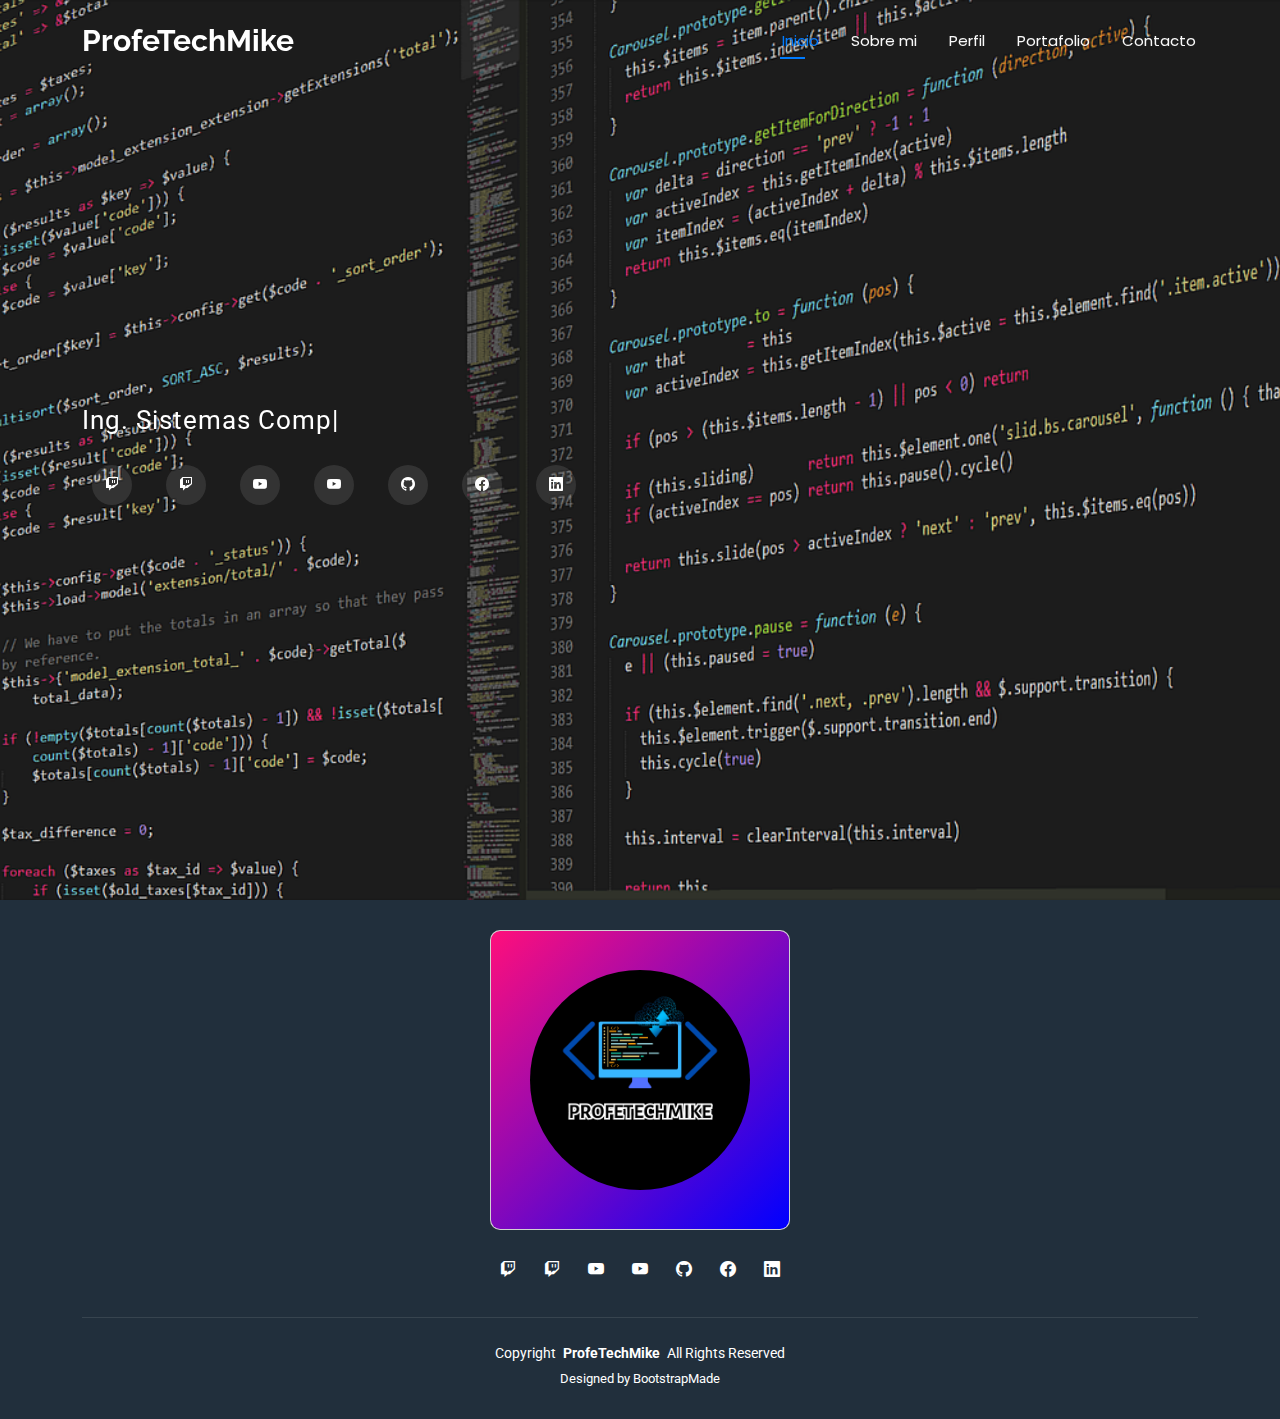
<file: index.html>
<!DOCTYPE html>
<html lang="en">

<head>
  <meta charset="utf-8">
  <meta content="width=device-width, initial-scale=1.0" name="viewport">
  <title>ProfeTechMike</title>
  <meta name="description" content="">
  <meta name="keywords" content="">

  <!-- Favicons -->
  <link rel="icon" href="assets/img/RR-removebg-preview.png"  rel="icon" type="image/png" sizes="128x128">

  <!-- Fonts -->
  <link href="https://fonts.googleapis.com" rel="preconnect">
  <link href="https://fonts.gstatic.com" rel="preconnect" crossorigin>
  <link href="https://fonts.googleapis.com/css2?family=Roboto:ital,wght@0,100;0,300;0,400;0,500;0,700;0,900;1,100;1,300;1,400;1,500;1,700;1,900&family=Poppins:ital,wght@0,100;0,200;0,300;0,400;0,500;0,600;0,700;0,800;0,900;1,100;1,200;1,300;1,400;1,500;1,600;1,700;1,800;1,900&family=Raleway:ital,wght@0,100;0,200;0,300;0,400;0,500;0,600;0,700;0,800;0,900;1,100;1,200;1,300;1,400;1,500;1,600;1,700;1,800;1,900&display=swap" rel="stylesheet">

  <!-- Vendor CSS Files -->
  <link href="assets/vendor/bootstrap/css/bootstrap.min.css" rel="stylesheet">
  <link href="assets/vendor/bootstrap-icons/bootstrap-icons.css" rel="stylesheet">
  <link href="assets/vendor/aos/aos.css" rel="stylesheet">
  <link href="assets/vendor/swiper/swiper-bundle.min.css" rel="stylesheet">
  <link href="assets/vendor/glightbox/css/glightbox.min.css" rel="stylesheet">

  <!-- Main CSS File -->
  <link href="assets/css/main.css" rel="stylesheet">

  <!-- =======================================================
  * Template Name: Personal
  * Template URL: https://bootstrapmade.com/personal-free-resume-bootstrap-template/
  * Updated: Nov 04 2024 with Bootstrap v5.3.3
  * Author: BootstrapMade.com
  * License: https://bootstrapmade.com/license/
  ======================================================== -->
</head>

<body class="index-page">

  <header id="header" class="header d-flex align-items-center fixed-top">
    <div class="container-fluid container-xl position-relative d-flex align-items-center justify-content-between">

      <a href="index.html" class="logo d-flex align-items-center">
        <!-- Uncomment the line below if you also wish to use an image logo -->
        <!-- <img src="assets/img/logo.png" alt=""> -->
        <h1 class="sitename">ProfeTechMike</h1>
      </a>

      <nav id="navmenu" class="navmenu">
        <ul>
          <li><a href="index.html" class="active">Inicio</a></li>
          <li><a href="about.html">Sobre mi</a></li>
          <li><a href="resume.html">Perfil</a></li>
          <li><a href="portfolio.html">Portafolio</a></li>
          <li><a href="contact.html">Contacto</a></li>
        </ul>
        <i class="mobile-nav-toggle d-xl-none bi bi-list"></i>
      </nav>

    </div>
  </header>

  <main class="main">

    <!-- Hero Section -->
    <section id="hero" class="hero section dark-background">

      <img src="assets/img/computer.png" alt="" data-aos="fade-in">

      <div class="container" data-aos="zoom-out" data-aos-delay="100">
        <p><span class="typed" data-typed-items="MI NOMBRE ES PABLO ADRIAN, SOY DESARROLLADOR , DE SOFTWARE FREELANCE, SOY STREAMER, ING. SISTEMAS COMPUTACIONALES, BIENVENIDO A PROFETECHMIKE">Ing. Sistemas Computacionales</span><span class="typed-cursor typed-cursor--blink"></span></p>
        <div class="social-links">
          <a href="https://www.twitch.tv/proyectmike" class="twitch"><i class="bi bi-twitch"></i></a>
          <a href="https://www.twitch.tv/profetechmike" class="twitch"><i class="bi bi-twitch"></i></a>
          <a href="https://www.youtube.com/@ProfeTechMike" class="youtube"><i class="bi bi-youtube"></i></a>
          <a href="https://www.youtube.com/@ProyectMike" class="youtube"><i class="bi bi-youtube"></i></a>
          <a href="https://github.com/Pablo-ProfeTechMike" class="github"><i class="bi bi-github"></i></a>
          <a href="https://www.facebook.com/people/Super-Kong/61566351711448/" class="facebook"><i class="bi bi-facebook"></i></a>
          <a href="https://www.linkedin.com/in/pablo-adri%C3%A1n-herrera-amieva-a86117184/" class="linkedin"><i class="bi bi-linkedin"></i></a>
      </div>
      
      </div>

    </section><!-- /Hero Section -->

  </main>
  <footer id="footer" class="footer dark-background">
    <center>
    <div class="card-container">
      <div class="card">
        <div class="img-content">
      <img src="assets/img/ProfeTechMike (1).png" alt="Imagen de ejemplo">
      </div>
      <div class="content">
        <p class="heading">ProfeTechMike</p>
        <p>Es el reflejo de mi pasión por enseñar y compartir conocimiento. A través de este proyecto, busco inspirar, guiar y ayudar a otros a desarrollar sus habilidades en tecnología, programación, robótica y más.  ¡Juntos podemos crecer y construir un futuro innovador!</p>
      </div>
    </div>
  </div>
</center>
        <br>
      <div class="social-links d-flex justify-content-center">
        <a href="https://www.twitch.tv/proyectmike" class="twitch"><i class="bi bi-twitch"></i></a>
          <a href="https://www.twitch.tv/profetechmike" class="twitch"><i class="bi bi-twitch"></i></a>
          <a href="https://www.youtube.com/@ProfeTechMike" class="youtube"><i class="bi bi-youtube"></i></a>
          <a href="https://www.youtube.com/@ProyectMike" class="youtube"><i class="bi bi-youtube"></i></a>
          <a href="https://github.com/Pablo-ProfeTechMike" class="github"><i class="bi bi-github"></i></a>
          <a href="https://www.facebook.com/people/Super-Kong/61566351711448/" class="facebook"><i class="bi bi-facebook"></i></a>
          <a href="https://www.linkedin.com/in/pablo-adri%C3%A1n-herrera-amieva-a86117184/" class="linkedin"><i class="bi bi-linkedin"></i></a>
      </div>
    
      <div class="container">
        <div class="copyright">
          <span>Copyright</span> <strong class="px-1 sitename">ProfeTechMike</strong> <span>All Rights Reserved</span>
        </div>
        <div class="credits">
          <!-- All the links in the footer should remain intact. -->
          <!-- You can delete the links only if you've purchased the pro version. -->
          <!-- Licensing information: https://bootstrapmade.com/license/ -->
          <!-- Purchase the pro version with working PHP/AJAX contact form: [buy-url] -->
          Designed by <a href="https://bootstrapmade.com/">BootstrapMade</a>
        </div>
      </div>
    </div>
  </footer>

  <!-- Scroll Top -->
  <a href="#" id="scroll-top" class="scroll-top d-flex align-items-center justify-content-center"><i class="bi bi-arrow-up-short"></i></a>

  <!-- Preloader -->
  <div id="preloader"></div>

  <!-- Vendor JS Files -->
  <script src="assets/vendor/bootstrap/js/bootstrap.bundle.min.js"></script>
  <script src="assets/vendor/php-email-form/validate.js"></script>
  <script src="assets/vendor/aos/aos.js"></script>
  <script src="assets/vendor/typed.js/typed.umd.js"></script>
  <script src="assets/vendor/purecounter/purecounter_vanilla.js"></script>
  <script src="assets/vendor/waypoints/noframework.waypoints.js"></script>
  <script src="assets/vendor/swiper/swiper-bundle.min.js"></script>
  <script src="assets/vendor/glightbox/js/glightbox.min.js"></script>
  <script src="assets/vendor/imagesloaded/imagesloaded.pkgd.min.js"></script>
  <script src="assets/vendor/isotope-layout/isotope.pkgd.min.js"></script>

  <!-- Main JS File -->
  <script src="assets/js/main.js"></script>

</body>

</html>
</file>
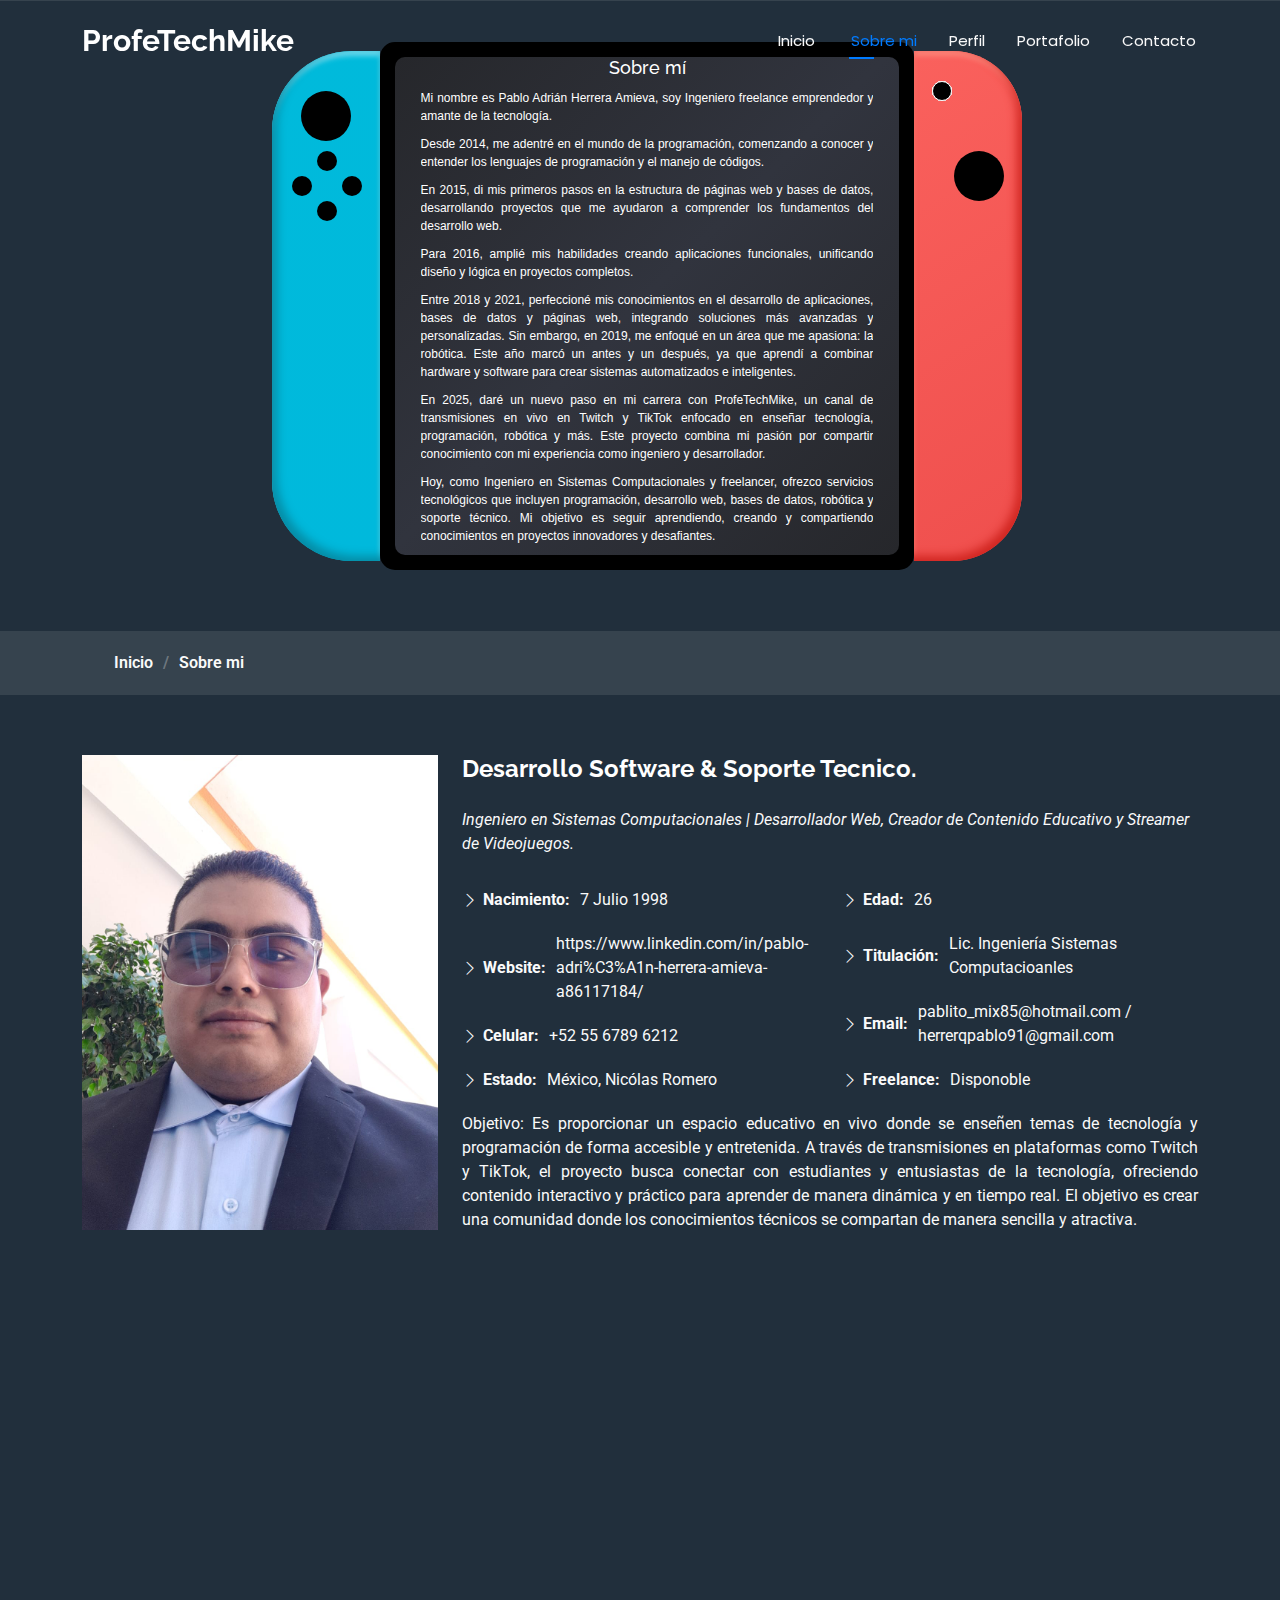
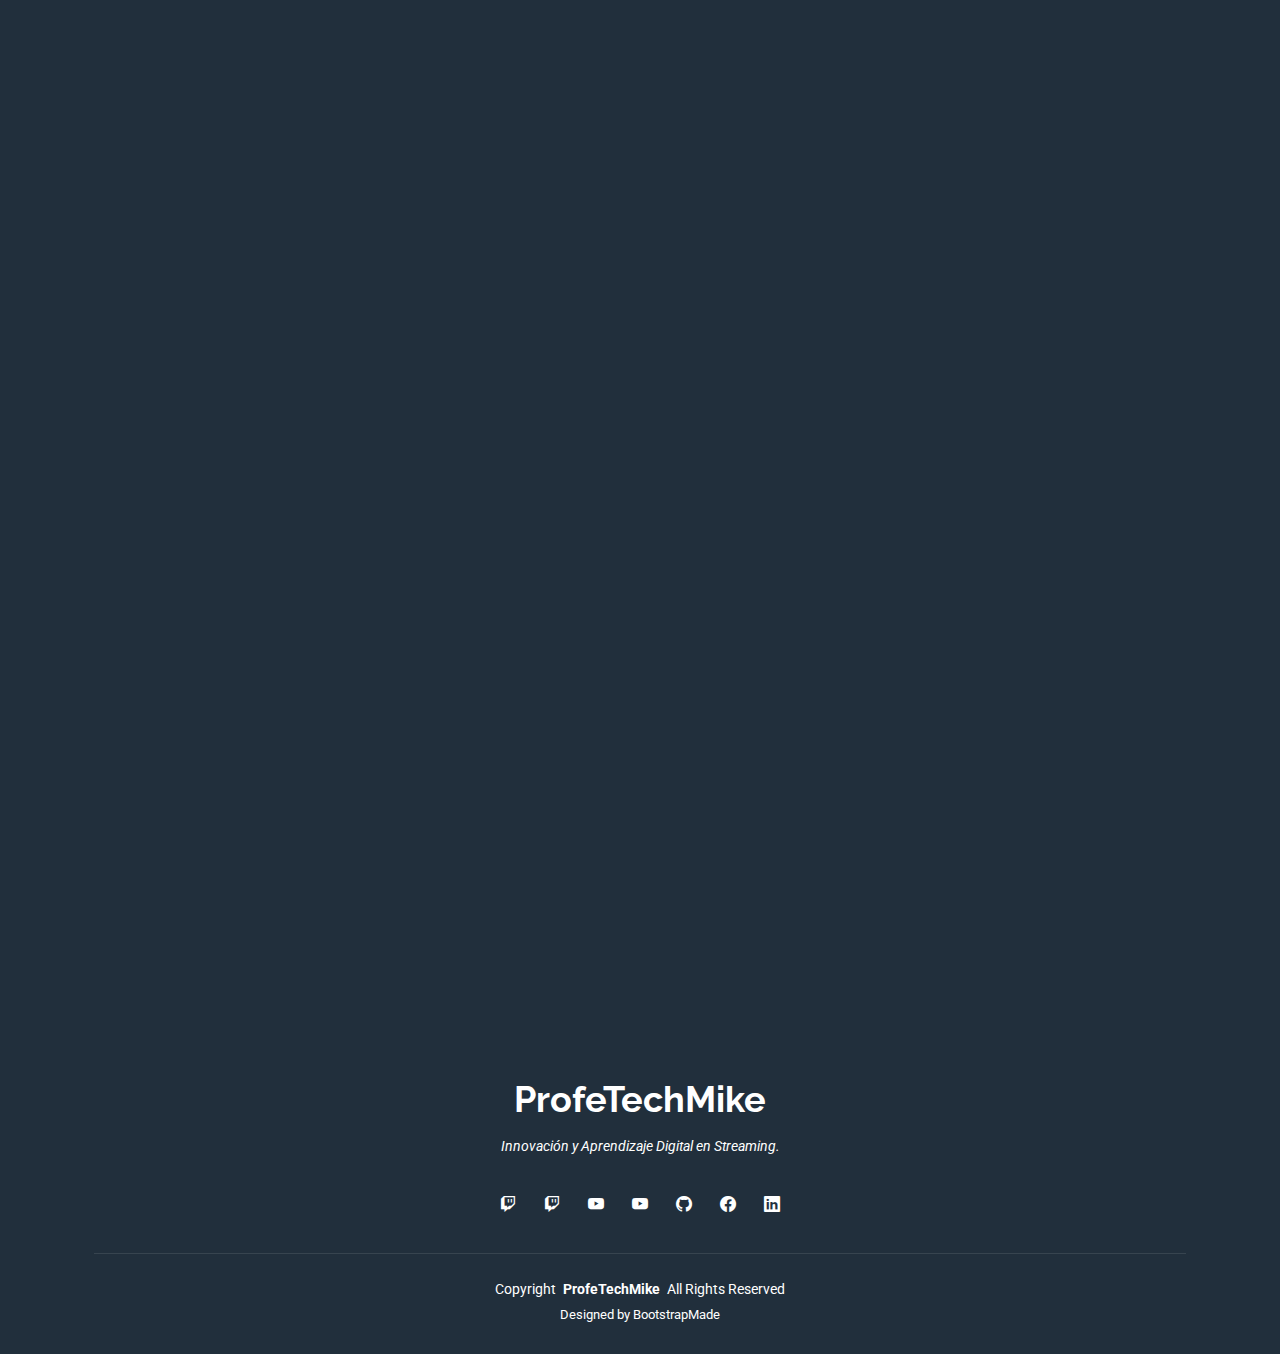
<file: about.html>
<!DOCTYPE html>
<html lang="en">

<head>
  <meta charset="utf-8">
  <meta content="width=device-width, initial-scale=1.0" name="viewport">
  <title>Sobre mi</title>
  <meta name="description" content="">
  <meta name="keywords" content="">

  <!-- Favicons -->
  <link rel="icon" href="assets/img/RR-removebg-preview.png"  rel="icon" type="image/png" sizes="128x128">

  <!-- Fonts -->
  <link href="https://fonts.googleapis.com" rel="preconnect">
  <link href="https://fonts.gstatic.com" rel="preconnect" crossorigin>
  <link href="https://fonts.googleapis.com/css2?family=Roboto:ital,wght@0,100;0,300;0,400;0,500;0,700;0,900;1,100;1,300;1,400;1,500;1,700;1,900&family=Poppins:ital,wght@0,100;0,200;0,300;0,400;0,500;0,600;0,700;0,800;0,900;1,100;1,200;1,300;1,400;1,500;1,600;1,700;1,800;1,900&family=Raleway:ital,wght@0,100;0,200;0,300;0,400;0,500;0,600;0,700;0,800;0,900;1,100;1,200;1,300;1,400;1,500;1,600;1,700;1,800;1,900&display=swap" rel="stylesheet">

  <!-- Vendor CSS Files -->
  <link href="assets/vendor/bootstrap/css/bootstrap.min.css" rel="stylesheet">
  <link href="assets/vendor/bootstrap-icons/bootstrap-icons.css" rel="stylesheet">
  <link href="assets/vendor/aos/aos.css" rel="stylesheet">
  <link href="assets/vendor/swiper/swiper-bundle.min.css" rel="stylesheet">
  <link href="assets/vendor/glightbox/css/glightbox.min.css" rel="stylesheet">

  <!-- Main CSS File -->
  <link href="assets/css/main.css" rel="stylesheet">

  <!-- =======================================================
  * Template Name: Personal
  * Template URL: https://bootstrapmade.com/personal-free-resume-bootstrap-template/
  * Updated: Nov 04 2024 with Bootstrap v5.3.3
  * Author: BootstrapMade.com
  * License: https://bootstrapmade.com/license/
  ======================================================== -->
</head>

<body class="about-page">

  <header id="header" class="header d-flex align-items-center fixed-top">
    <div class="container-fluid container-xl position-relative d-flex align-items-center justify-content-between">

      <a href="index.html" class="logo d-flex align-items-center">
        <!-- Uncomment the line below if you also wish to use an image logo -->
        <!-- <img src="assets/img/logo.png" alt=""> -->
        <h1 class="sitename">ProfeTechMike</h1>
      </a>

      <nav id="navmenu" class="navmenu">
        <ul>
          <li><a href="index.html">Inicio</li>
          <li><a href="about.html" class="active">Sobre mi</a></li>
          <li><a href="resume.html">Perfil</a></li>
          <li><a href="portfolio.html">Portafolio</a></li>
          <li><a href="contact.html">Contacto</a></li>
        </ul>
        <i class="mobile-nav-toggle d-xl-none bi bi-list"></i>
      </nav>

    </div>
  </header>

  <main class="main">

    <!-- Page Title -->
    <div class="page-title" data-aos="fade">
      <div class="heading">
        <div class="container">
          <div class="row d-flex justify-content-center text-center">
            <div class="col-lg-8">
            
              <div class="switch-card">
                <div class="joy-con left">
                  <div class="joystick"></div>
                  <div class="numpad-container">
                    <div class="numpad-button" data-key="up"></div>
                    <div class="numpad-button" data-key="left"></div>
                    <div class="numpad-button" data-key="right"></div>
                    <div class="numpad-button" data-key="down"></div>
                  </div>
                </div>
                <div class="screen-outline">
                  <div class="screen-border">
                    <div class="screen">
                      <div class="screen-content">
                      <h2>Sobre mí</h2>
                      <p>
                      Mi nombre es Pablo Adrián Herrera Amieva, soy Ingeniero freelance
                      emprendedor y amante de la tecnología.
                      </p>
                      <p>
                        Desde 2014, me adentré en el mundo de la programación, comenzando a conocer y entender los lenguajes de programación y el manejo de códigos.
                      </p>
                      <p>
                        En 2015, di mis primeros pasos en la estructura de páginas web y bases de datos, desarrollando proyectos que me ayudaron a comprender los fundamentos del desarrollo web.
                      </p>
                      <p>
                        Para 2016, amplié mis habilidades creando aplicaciones funcionales, unificando diseño y lógica en proyectos completos.
                      </p>
                      <p>
                        Entre 2018 y 2021, perfeccioné mis conocimientos en el desarrollo de aplicaciones, bases de datos y páginas web, integrando soluciones más avanzadas y personalizadas.
                        Sin embargo, en 2019, me enfoqué en un área que me apasiona: la robótica. Este año marcó un antes y un después, ya que aprendí a combinar hardware y software para crear sistemas automatizados e inteligentes.
                      </p>
                      <p>
                        En 2025, daré un nuevo paso en mi carrera con ProfeTechMike, un canal de transmisiones en vivo en Twitch y TikTok enfocado en enseñar tecnología, programación, robótica y más. Este proyecto combina mi pasión por compartir conocimiento con mi experiencia como ingeniero y desarrollador.
                      </p>
                      <p>
                        Hoy, como Ingeniero en Sistemas Computacionales y freelancer, ofrezco servicios tecnológicos que incluyen programación, desarrollo web, bases de datos, robótica y soporte técnico. Mi objetivo es seguir aprendiendo, creando y compartiendo conocimientos en proyectos innovadores y desafiantes.
                      </p>
                      <!-- Aquí puedes insertar una imagen o contenido -->
                    </div>
                    </div>
                  </div>
                </div>
                <div class="joy-con right">
                  <div class="joystick"></div>
                  <div class="numpad-container">
                    <div class="numpad-button" data-key="A"></div>
                    <div class="numpad-button" data-key="B"></div>
                    <div class="numpad-button" data-key="X"></div>
                    <div class="numpad-button" data-key="Y"></div>
                  </div>
                </div>
              </div>
              
             
            </div>
          </div>
        </div>
      </div>
      <nav class="breadcrumbs">
        <div class="container">
          <ol>
            <li><a href="index.html">Inicio</a></li>
            <li class="current">Sobre mi</li>
          </ol>
        </div>
      </nav>
    </div><!-- End Page Title -->

    <!-- About Section -->
    <section id="about" class="about section">

      <div class="container" data-aos="fade-up" data-aos-delay="100">

        <div class="row gy-4 justify-content-center">
          <div class="col-lg-4">
            <img src="assets/img/Perfil.jpeg" class="img-fluid" alt="">
          </div>
          <div class="col-lg-8 content">
            <h2>Desarrollo Software &amp; Soporte Tecnico.</h2>
            <p class="fst-italic py-3">
              Ingeniero en Sistemas Computacionales | Desarrollador Web, Creador de Contenido Educativo y Streamer de Videojuegos.
            </p>
            <div class="row">
              <div class="col-lg-6">
                <ul>
                  <li><i class="bi bi-chevron-right"></i> <strong>Nacimiento:</strong> <span>7 Julio 1998</span></li>
                  <li><i class="bi bi-chevron-right"></i> <strong>Website:</strong> <span>https://www.linkedin.com/in/pablo-adri%C3%A1n-herrera-amieva-a86117184/</span></li>
                  <li><i class="bi bi-chevron-right"></i> <strong>Celular:</strong> <span>+52 55 6789 6212</span></li>
                  <li><i class="bi bi-chevron-right"></i> <strong>Estado:</strong> <span>México, Nicólas Romero</span></li>
                </ul>
              </div>
              <div class="col-lg-6">
                <ul>
                  <li><i class="bi bi-chevron-right"></i> <strong>Edad:</strong> <span>26</span></li>
                  <li><i class="bi bi-chevron-right"></i> <strong>Titulación:</strong> <span>Lic. Ingeniería Sistemas Computacioanles</span></li>
                  <li><i class="bi bi-chevron-right"></i> <strong>Email:</strong> <span>pablito_mix85@hotmail.com / herrerqpablo91@gmail.com</span></li>
                  <li><i class="bi bi-chevron-right"></i> <strong>Freelance:</strong> <span>Disponoble</span></li>
                </ul>
              </div>
            </div>
            <p class="mb-0 ">
             Objetivo: Es proporcionar un espacio educativo en vivo donde se enseñen temas de tecnología y programación de forma accesible y entretenida. A través de transmisiones en plataformas como Twitch y TikTok, el proyecto busca conectar con estudiantes y entusiastas de la tecnología, ofreciendo contenido interactivo y práctico para aprender de manera dinámica y en tiempo real. El objetivo es crear una comunidad donde los conocimientos técnicos se compartan de manera sencilla y atractiva.
            </p>
          </div>
        </div>

      </div>

    </section><!-- /About Section -->

    <!-- Stats Section -->
    <section id="stats" class="stats section">
<center>
      <div class="container" data-aos="fade-up" data-aos-delay="100">

        <div class="row gy-4">

          <div class="col-lg-3 col-md-6 d-flex flex-column align-items-center">
            <i class="bi bi-emoji-smile"></i>
            <div class="stats-item">
              <span data-purecounter-start="0" data-purecounter-end="32" data-purecounter-duration="1" class="purecounter"></span>
              <p>Clientes Felices</p>
            </div>
          </div><!-- End Stats Item -->

          <div class="col-lg-3 col-md-6 d-flex flex-column align-items-center">
            <i class="bi bi-journal-richtext"></i>
            <div class="stats-item">
              <span data-purecounter-start="0" data-purecounter-end="13" data-purecounter-duration="1" class="purecounter"></span>
              <p>Proyectos</p>
            </div>
          </div><!-- End Stats Item -->

          <div class="col-lg-3 col-md-6 d-flex flex-column align-items-center">
            <i class="bi bi-clipboard2-pulse"></i>
            <div class="stats-item">
              <span data-purecounter-start="0" data-purecounter-end="35" data-purecounter-duration="1" class="purecounter"></span>
              <p>Servicio</p>
            </div>
          </div><!-- End Stats Item -->

          
        </div>

      </div>

    </section><!-- /Stats Section -->
  </center>
    <!-- Skills Section -->
    <section id="skills" class="skills section">

      <!-- Section Title -->
      <div class="container section-title" data-aos="fade-up">
        <h2>Habilidades</h2>
        <div><span>Mis</span> <span class="description-title">Habilidades</span></div>
      </div><!-- End Section Title -->

      <div class="container" data-aos="fade-up" data-aos-delay="100">

        <div class="row skills-content skills-animation">

          <div class="col-lg-6">

            <div class="progress">
              <span class="skill"><span>HTML</span> <i class="val">100%</i></span>
              <div class="progress-bar-wrap">
                <div class="progress-bar" role="progressbar" aria-valuenow="100" aria-valuemin="0" aria-valuemax="100"></div>
              </div>
            </div><!-- End Skills Item -->

            <div class="progress">
              <span class="skill"><span>CSS</span> <i class="val">96%</i></span>
              <div class="progress-bar-wrap">
                <div class="progress-bar" role="progressbar" aria-valuenow="90" aria-valuemin="0" aria-valuemax="100"></div>
              </div>
            </div><!-- End Skills Item -->

            <div class="progress">
              <span class="skill"><span>JavaScript</span> <i class="val">86%</i></span>
              <div class="progress-bar-wrap">
                <div class="progress-bar" role="progressbar" aria-valuenow="75" aria-valuemin="0" aria-valuemax="100"></div>
              </div>
            </div><!-- End Skills Item -->

          </div>

          <div class="col-lg-6">

            <div class="progress">
              <span class="skill"><span>PHP</span> <i class="val">93%</i></span>
              <div class="progress-bar-wrap">
                <div class="progress-bar" role="progressbar" aria-valuenow="80" aria-valuemin="0" aria-valuemax="100"></div>
              </div>
            </div><!-- End Skills Item -->

            <div class="progress">
              <span class="skill"><span>MySQL</span> <i class="val">96%</i></span>
              <div class="progress-bar-wrap">
                <div class="progress-bar" role="progressbar" aria-valuenow="80" aria-valuemin="0" aria-valuemax="100"></div>
              </div>
            </div>
            
            <div class="progress">
              <span class="skill"><span>C++</span> <i class="val">98%</i></span>
              <div class="progress-bar-wrap">
                <div class="progress-bar" role="progressbar" aria-valuenow="80" aria-valuemin="0" aria-valuemax="100"></div>
              </div>
            </div>

            <div class="progress">
              <span class="skill"><span>Java</span> <i class="val">96%</i></span>
              <div class="progress-bar-wrap">
                <div class="progress-bar" role="progressbar" aria-valuenow="80" aria-valuemin="0" aria-valuemax="100"></div>
              </div>
            </div>

            <div class="progress">
              <span class="skill"><span>Python</span> <i class="val">88%</i></span>
              <div class="progress-bar-wrap">
                <div class="progress-bar" role="progressbar" aria-valuenow="80" aria-valuemin="0" aria-valuemax="100"></div>
              </div>
            </div>

            <div class="progress">
              <span class="skill"><span>Arduino</span> <i class="val">90%</i></span>
              <div class="progress-bar-wrap">
                <div class="progress-bar" role="progressbar" aria-valuenow="80" aria-valuemin="0" aria-valuemax="100"></div>
              </div>
            </div>

            <div class="progress">
              <span class="skill"><span>Microsoft Office</span> <i class="val">100%</i></span>
              <div class="progress-bar-wrap">
                <div class="progress-bar" role="progressbar" aria-valuenow="80" aria-valuemin="0" aria-valuemax="100"></div>
              </div>
            </div>

            <div class="progress">
              <span class="skill"><span>Canva</span> <i class="val">80%</i></span>
              <div class="progress-bar-wrap">
                <div class="progress-bar" role="progressbar" aria-valuenow="80" aria-valuemin="0" aria-valuemax="100"></div>
              </div>
            </div>

            <div class="progress">
              <span class="skill"><span>Soporte Tecnico</span> <i class="val">90%</i></span>
              <div class="progress-bar-wrap">
                <div class="progress-bar" role="progressbar" aria-valuenow="80" aria-valuemin="0" aria-valuemax="100"></div>
              </div>
            </div>

            
          </div>

        </div>

      </div>

    </section><!-- /Skills Section -->

    <!-- Interests Section -->
    <section id="interests" class="interests section">

      <!-- Section Title -->
      <div class="container section-title" data-aos="fade-up">
        <h2>Características</h2>
        <div><span>Estoy</span> <span class="description-title">Interesado en</span></div>
      </div><!-- End Section Title -->

      <div class="container">

        <div class="row gy-4">

          <div class="col-lg-3 col-md-4" data-aos="fade-up" data-aos-delay="100">
            <div class="features-item">
              <i class="bi bi-controller" style="color: #6034b2;"></i>
              <h3><a href="" class="stretched-link">Transmisiones</a></h3>
            </div>
          </div><!-- End Feature Item -->

          <div class="col-lg-3 col-md-4" data-aos="fade-up" data-aos-delay="300">
            <div class="features-item">
              <i class="bi bi-mortarboard" style="color: yellow;"></i>
              <h3><a href="" class="stretched-link">Educativa</a></h3>
            </div>
          </div><!-- End Feature Item -->

         
          <div class="col-lg-3 col-md-4" data-aos="fade-up" data-aos-delay="500">
            <div class="features-item">
              <i class="bi bi-cpu" style="color: #47aeff;"></i>
              <h3><a href="" class="stretched-link">Tecnología</a></h3>
            </div>
          </div><!-- End Feature Item -->

        </div>

      </div>

    </section><!-- /Interests Section -->

    <!-- Testimonials Section -->
   
  </main>

  <footer id="footer" class="footer dark-background">
    <div class="container">
      <h3 class="sitename">ProfeTechMike</h3>
      <p>Innovación y Aprendizaje Digital en Streaming.</p>
      <div class="social-links d-flex justify-content-center">
        <a href="https://www.twitch.tv/proyectmike" class="twitch"><i class="bi bi-twitch"></i></a>
        <a href="https://www.twitch.tv/profetechmike" class="twitch"><i class="bi bi-twitch"></i></a>
        <a href="https://www.youtube.com/@ProfeTechMike" class="youtube"><i class="bi bi-youtube"></i></a>
        <a href="https://www.youtube.com/@ProyectMike" class="youtube"><i class="bi bi-youtube"></i></a>
        <a href="https://github.com/Pablo-ProfeTechMike" class="github"><i class="bi bi-github"></i></a>
        <a href="https://www.facebook.com/people/Super-Kong/61566351711448/" class="facebook"><i class="bi bi-facebook"></i></a>
        <a href="https://www.linkedin.com/in/pablo-adri%C3%A1n-herrera-amieva-a86117184/" class="linkedin"><i class="bi bi-linkedin"></i></a>
      </div>
      <div class="container">
        <div class="copyright">
          <span>Copyright</span> <strong class="px-1 sitename">ProfeTechMike</strong> <span>All Rights Reserved</span>
        </div>
        <div class="credits">
          <!-- All the links in the footer should remain intact. -->
          <!-- You can delete the links only if you've purchased the pro version. -->
          <!-- Licensing information: https://bootstrapmade.com/license/ -->
          <!-- Purchase the pro version with working PHP/AJAX contact form: [buy-url] -->
          Designed by <a href="https://bootstrapmade.com/">BootstrapMade</a>
        </div>
      </div>
    </div>
  </footer>

  <!-- Scroll Top -->
  <a href="#" id="scroll-top" class="scroll-top d-flex align-items-center justify-content-center"><i class="bi bi-arrow-up-short"></i></a>

  <!-- Preloader -->
  <div id="preloader"></div>

  <!-- Vendor JS Files -->
  <script src="assets/vendor/bootstrap/js/bootstrap.bundle.min.js"></script>
  <script src="assets/vendor/php-email-form/validate.js"></script>
  <script src="assets/vendor/aos/aos.js"></script>
  <script src="assets/vendor/typed.js/typed.umd.js"></script>
  <script src="assets/vendor/purecounter/purecounter_vanilla.js"></script>
  <script src="assets/vendor/waypoints/noframework.waypoints.js"></script>
  <script src="assets/vendor/swiper/swiper-bundle.min.js"></script>
  <script src="assets/vendor/glightbox/js/glightbox.min.js"></script>
  <script src="assets/vendor/imagesloaded/imagesloaded.pkgd.min.js"></script>
  <script src="assets/vendor/isotope-layout/isotope.pkgd.min.js"></script>

  <!-- Main JS File -->
  <script src="assets/js/main.js"></script>

</body>

</html>
</file>
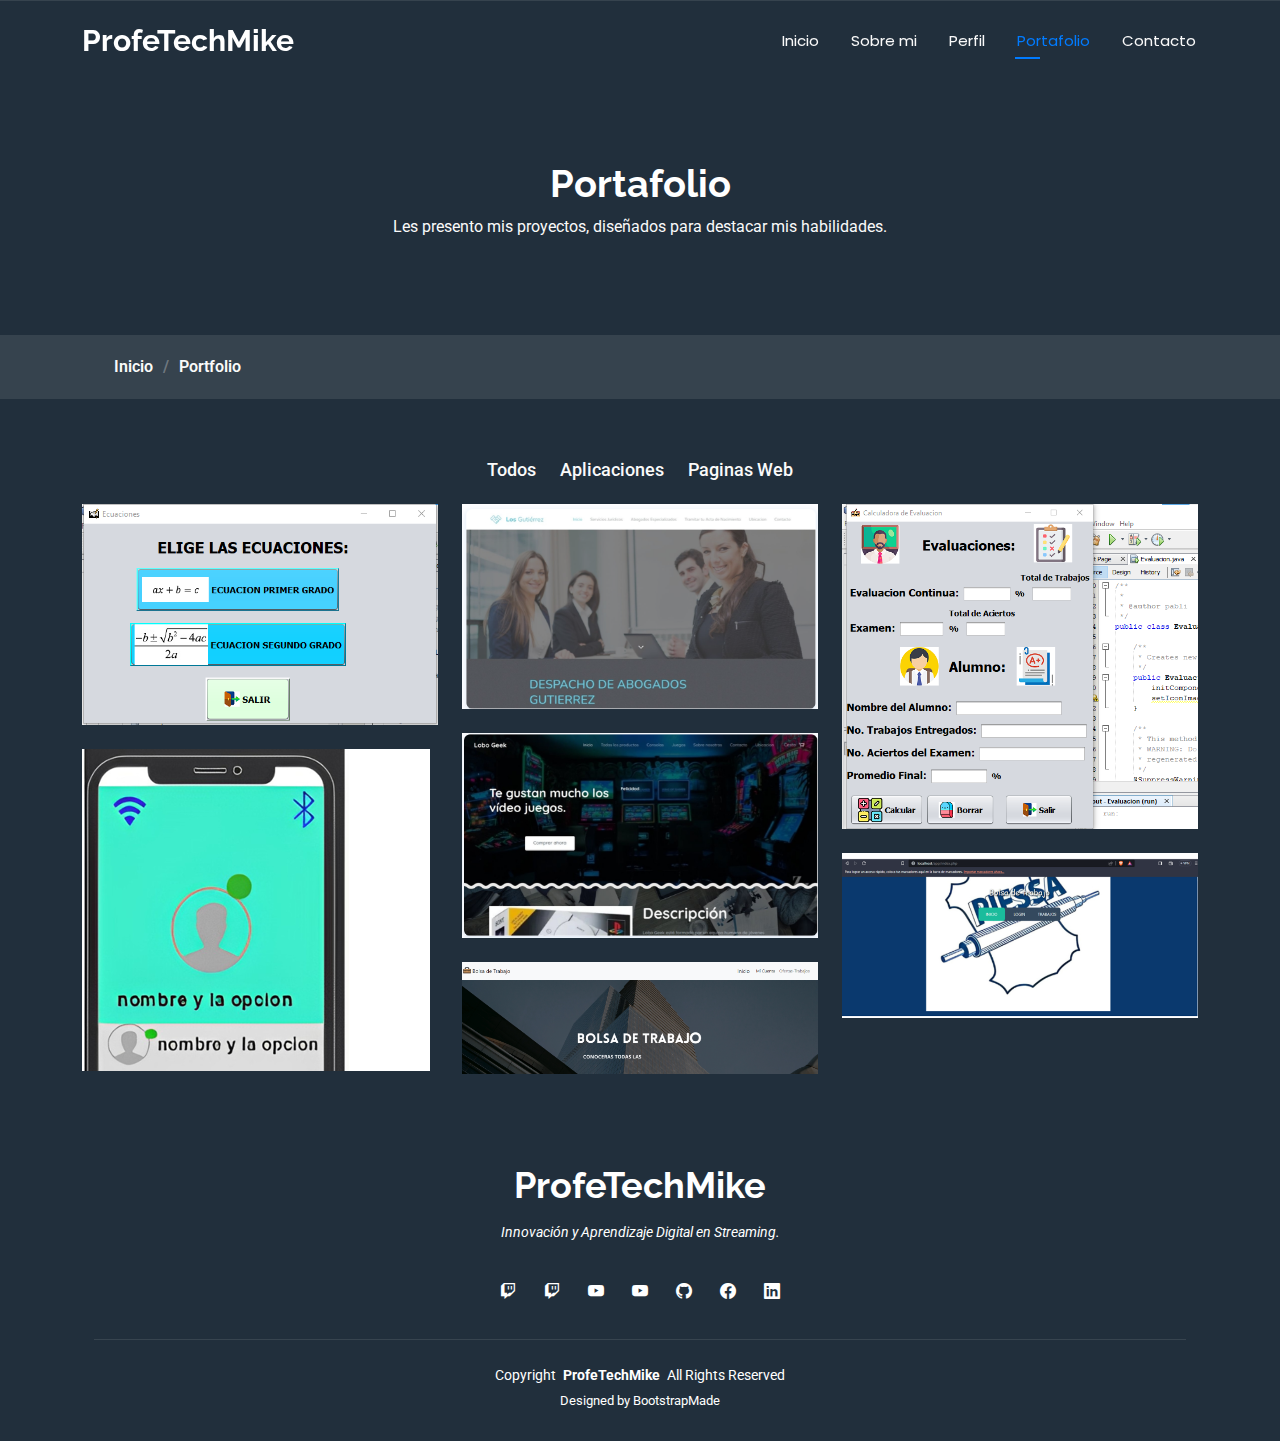
<file: portfolio.html>
<!DOCTYPE html>
<html lang="en">

<head>
  <meta charset="utf-8">
  <meta content="width=device-width, initial-scale=1.0" name="viewport">
  <title>Portafolio</title>
  <meta name="description" content="">
  <meta name="keywords" content="">

  <!-- Favicons -->
  <link rel="icon" href="assets/img/RR-removebg-preview.png"  rel="icon" type="image/png" sizes="128x128">

  <!-- Fonts -->
  <link href="https://fonts.googleapis.com" rel="preconnect">
  <link href="https://fonts.gstatic.com" rel="preconnect" crossorigin>
  <link href="https://fonts.googleapis.com/css2?family=Roboto:ital,wght@0,100;0,300;0,400;0,500;0,700;0,900;1,100;1,300;1,400;1,500;1,700;1,900&family=Poppins:ital,wght@0,100;0,200;0,300;0,400;0,500;0,600;0,700;0,800;0,900;1,100;1,200;1,300;1,400;1,500;1,600;1,700;1,800;1,900&family=Raleway:ital,wght@0,100;0,200;0,300;0,400;0,500;0,600;0,700;0,800;0,900;1,100;1,200;1,300;1,400;1,500;1,600;1,700;1,800;1,900&display=swap" rel="stylesheet">

  <!-- Vendor CSS Files -->
  <link href="assets/vendor/bootstrap/css/bootstrap.min.css" rel="stylesheet">
  <link href="assets/vendor/bootstrap-icons/bootstrap-icons.css" rel="stylesheet">
  <link href="assets/vendor/aos/aos.css" rel="stylesheet">
  <link href="assets/vendor/swiper/swiper-bundle.min.css" rel="stylesheet">
  <link href="assets/vendor/glightbox/css/glightbox.min.css" rel="stylesheet">

  <!-- Main CSS File -->
  <link href="assets/css/main.css" rel="stylesheet">

  <!-- =======================================================
  * Template Name: Personal
  * Template URL: https://bootstrapmade.com/personal-free-resume-bootstrap-template/
  * Updated: Nov 04 2024 with Bootstrap v5.3.3
  * Author: BootstrapMade.com
  * License: https://bootstrapmade.com/license/
  ======================================================== -->
</head>

<body class="portfolio-page">

  <header id="header" class="header d-flex align-items-center fixed-top">
    <div class="container-fluid container-xl position-relative d-flex align-items-center justify-content-between">

      <a href="index.html" class="logo d-flex align-items-center">
        <!-- Uncomment the line below if you also wish to use an image logo -->
        <!-- <img src="assets/img/logo.png" alt=""> -->
        <h1 class="sitename">ProfeTechMike</h1>
      </a>

      <nav id="navmenu" class="navmenu">
        <ul>
          <li><a href="index.html">Inicio</a></li>
          <li><a href="about.html">Sobre mi</a></li>
          <li><a href="resume.html">Perfil</a></li>
          <li><a href="portfolio.html" class="active">Portafolio</a></li>
          <li><a href="contact.html">Contacto</a></li>
        </ul>
        <i class="mobile-nav-toggle d-xl-none bi bi-list"></i>
      </nav>

    </div>
  </header>

  <main class="main">

    <!-- Page Title -->
    <div class="page-title" data-aos="fade">
      <div class="heading">
        <div class="container">
          <div class="row d-flex justify-content-center text-center">
            <div class="col-lg-8">
              <h1>Portafolio</h1>
              <p>Les presento mis proyectos, diseñados para destacar mis habilidades.</p>
            </div>
          </div>
        </div>
      </div>
      <nav class="breadcrumbs">
        <div class="container">
          <ol>
            <li><a href="index.html">Inicio</a></li>
            <li class="current">Portfolio</li>
          </ol>
        </div>
      </nav>
    </div><!-- End Page Title -->

    <!-- Portfolio Section -->
    <section id="portfolio" class="portfolio section">

      <div class="container">

        <div class="isotope-layout" data-default-filter="*" data-layout="masonry" data-sort="original-order">

          <ul class="portfolio-filters isotope-filters" data-aos="fade-up" data-aos-delay="100">
            <li data-filter="*" class="filter-active">Todos</li>
            <li data-filter=".filter-app">Aplicaciones</li>
            <li data-filter=".filter-product">Paginas Web</li>
          </ul><!-- End Portfolio Filters -->

          <div class="row gy-4 isotope-container" data-aos="fade-up" data-aos-delay="200">

            <div class="col-lg-4 col-md-6 portfolio-item isotope-item filter-app">
              <div class="portfolio-content h-100">
                <img src="assets/img/portfolio/Ecuacion.png" class="img-fluid" alt="">
                <div class="portfolio-info">
                  <h4>Aplicacion - Ecuaciones</h4>
                  <p>Calculadora</p>
                  <a href="assets/img/portfolio/Ecuacion.png" title="Ecuaciones" data-gallery="portfolio-gallery-app" class="glightbox preview-link"><i class="bi bi-zoom-in"></i></a>

                </div>
              </div>
            </div><!-- End Portfolio Item -->

            <div class="col-lg-4 col-md-6 portfolio-item isotope-item filter-product">
              <div class="portfolio-content h-100">
                <img src="assets/img/portfolio/Abogado.png" class="img-fluid" alt="">
                <div class="portfolio-info">
                  <h4>Pagina Web - Abogados</h4>
                  <a href="assets/img/portfolio/Abogado.png" title="Abogados" data-gallery="portfolio-gallery-product" class="glightbox preview-link"><i class="bi bi-zoom-in"></i></a>
                  
                </div>
              </div>
            </div><!-- End Portfolio Item -->

          
            <div class="col-lg-4 col-md-6 portfolio-item isotope-item filter-app">
              <div class="portfolio-content h-100">
                <img src="assets/img/portfolio/Evaluacion.png" class="img-fluid" alt="">
                <div class="portfolio-info">
                  <h4>Aplicacion - Evaluacion</h4>
                  <p>Calculadora</p>
                  <a href="assets/img/portfolio/Evaluacion.png" title="Evaluacion" data-gallery="portfolio-gallery-app" class="glightbox preview-link"><i class="bi bi-zoom-in"></i></a>
                </div>
              </div>
            </div><!-- End Portfolio Item -->

            <div class="col-lg-4 col-md-6 portfolio-item isotope-item filter-product">
              <div class="portfolio-content h-100">
                <img src="assets/img/portfolio/Juegos.png" class="img-fluid" alt="">
                <div class="portfolio-info">
                  <h4>Pagina Web - Video-Juegos</h4>
                  <p>Tienda Online</p>
                  <a href="assets/img/portfolio/Juegos.png" title="Video-Juegos" data-gallery="portfolio-gallery-product" class="glightbox preview-link"><i class="bi bi-zoom-in"></i></a>
                </div>
              </div>
            </div><!-- End Portfolio Item -->

            <div class="col-lg-4 col-md-6 portfolio-item isotope-item filter-app">
              <div class="portfolio-content h-100">
                <img src="assets/img/portfolio/Tesis.png" class="img-fluid" alt="">
                <div class="portfolio-info">
                  <h4>Aplicacion - Tesis</h4>
                  <p>Comunicacion a personas discapacitadas</p>
                  <a href="assets/img/portfolio/Tesis.png" title="Tesis" data-gallery="portfolio-gallery-app" class="glightbox preview-link"><i class="bi bi-zoom-in"></i></a>
                </div>
              </div>
            </div><!-- End Portfolio Item -->

            <div class="col-lg-4 col-md-6 portfolio-item isotope-item filter-product">
              <div class="portfolio-content h-100">
                <img src="assets/img/portfolio/Trabajo.png" class="img-fluid" alt="">
                <div class="portfolio-info">
                  <h4>Pagina Web - Bolsa de Trabajo</h4>
                  <p>Plataforma</p>
                  <a href="assets/img/portfolio/Trabajo.png" title="Bolsa de Trabajo" data-gallery="portfolio-gallery-product" class="glightbox preview-link"><i class="bi bi-zoom-in"></i></a>
                </div>
              </div>
            </div><!-- End Portfolio Item -->
            <div class="col-lg-4 col-md-6 portfolio-item isotope-item filter-product">
              <div class="portfolio-content h-100">
                <img src="assets/img/portfolio/Plataforma.png" class="img-fluid" alt="">
                <div class="portfolio-info">
                  <h4>Pagina Web - Bolsa de Trabajo 2</h4>
                  <p>Plataforma</p>
                  <a href="assets/img/portfolio/Plataforma.png" title="Bolsa de Trabajo" data-gallery="portfolio-gallery-product" class="glightbox preview-link"><i class="bi bi-zoom-in"></i></a>
                </div>
              </div>
            </div><!-- End Portfolio Item -->

          </div><!-- End Portfolio Container -->

        </div>

      </div>

    </section><!-- /Portfolio Section -->

  </main>

  <footer id="footer" class="footer dark-background">
    <div class="container">
      <h3 class="sitename">ProfeTechMike</h3>
      <p>Innovación y Aprendizaje Digital en Streaming.</p>
      <div class="social-links d-flex justify-content-center">
        <a href="https://www.twitch.tv/proyectmike" class="twitch"><i class="bi bi-twitch"></i></a>
          <a href="https://www.twitch.tv/profetechmike" class="twitch"><i class="bi bi-twitch"></i></a>
          <a href="https://www.youtube.com/@ProfeTechMike" class="youtube"><i class="bi bi-youtube"></i></a>
          <a href="https://www.youtube.com/@ProyectMike" class="youtube"><i class="bi bi-youtube"></i></a>
          <a href="https://github.com/Pablo-ProfeTechMike" class="github"><i class="bi bi-github"></i></a>
          <a href="https://www.facebook.com/people/Super-Kong/61566351711448/" class="facebook"><i class="bi bi-facebook"></i></a>
          <a href="https://www.linkedin.com/in/pablo-adri%C3%A1n-herrera-amieva-a86117184/" class="linkedin"><i class="bi bi-linkedin"></i></a>
      </div>
      <div class="container">
        <div class="copyright">
          <span>Copyright</span> <strong class="px-1 sitename">ProfeTechMike</strong> <span>All Rights Reserved</span>
        </div>
        <div class="credits">
          <!-- All the links in the footer should remain intact. -->
          <!-- You can delete the links only if you've purchased the pro version. -->
          <!-- Licensing information: https://bootstrapmade.com/license/ -->
          <!-- Purchase the pro version with working PHP/AJAX contact form: [buy-url] -->
          Designed by <a href="https://bootstrapmade.com/">BootstrapMade</a>
        </div>
      </div>
    </div>
  </footer>

  <!-- Scroll Top -->
  <a href="#" id="scroll-top" class="scroll-top d-flex align-items-center justify-content-center"><i class="bi bi-arrow-up-short"></i></a>

  <!-- Preloader -->
  <div id="preloader"></div>

  <!-- Vendor JS Files -->
  <script src="assets/vendor/bootstrap/js/bootstrap.bundle.min.js"></script>
  <script src="assets/vendor/php-email-form/validate.js"></script>
  <script src="assets/vendor/aos/aos.js"></script>
  <script src="assets/vendor/typed.js/typed.umd.js"></script>
  <script src="assets/vendor/purecounter/purecounter_vanilla.js"></script>
  <script src="assets/vendor/waypoints/noframework.waypoints.js"></script>
  <script src="assets/vendor/swiper/swiper-bundle.min.js"></script>
  <script src="assets/vendor/glightbox/js/glightbox.min.js"></script>
  <script src="assets/vendor/imagesloaded/imagesloaded.pkgd.min.js"></script>
  <script src="assets/vendor/isotope-layout/isotope.pkgd.min.js"></script>

  <!-- Main JS File -->
  <script src="assets/js/main.js"></script>

</body>

</html>
</file>
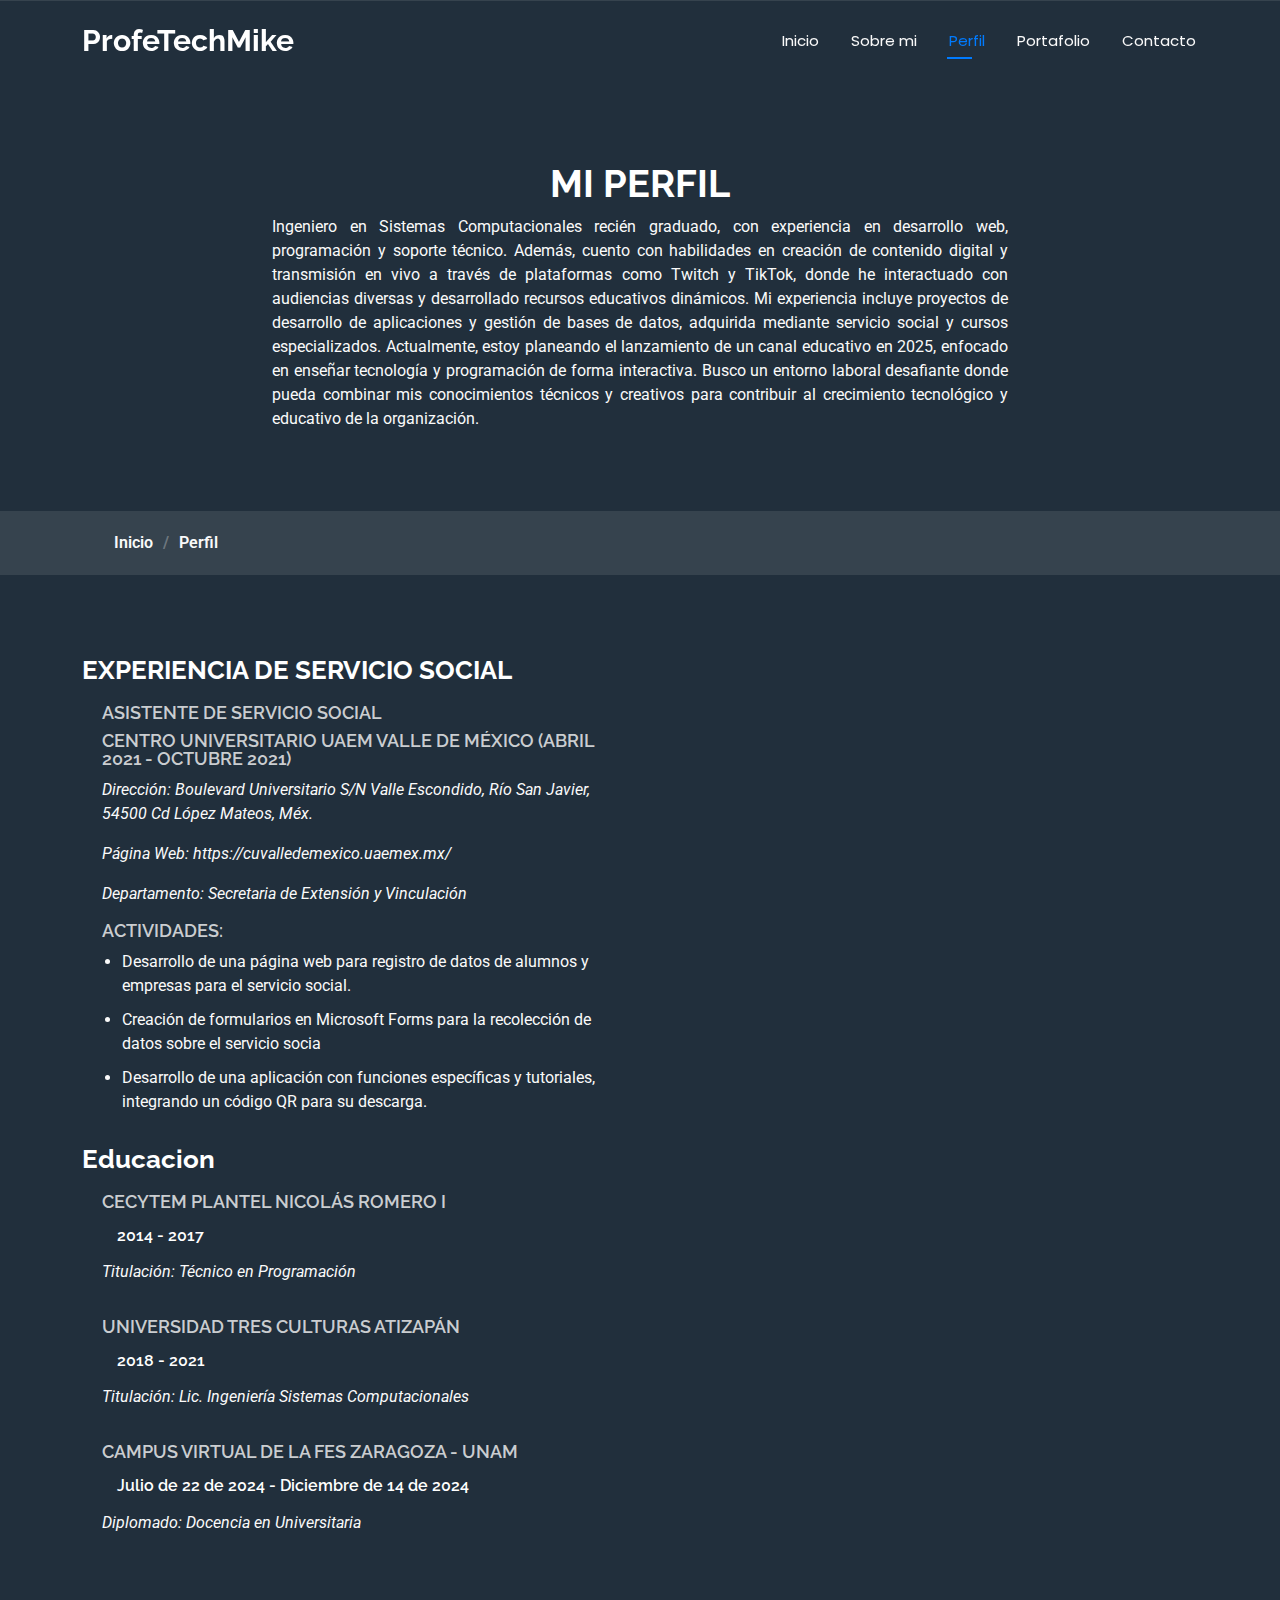
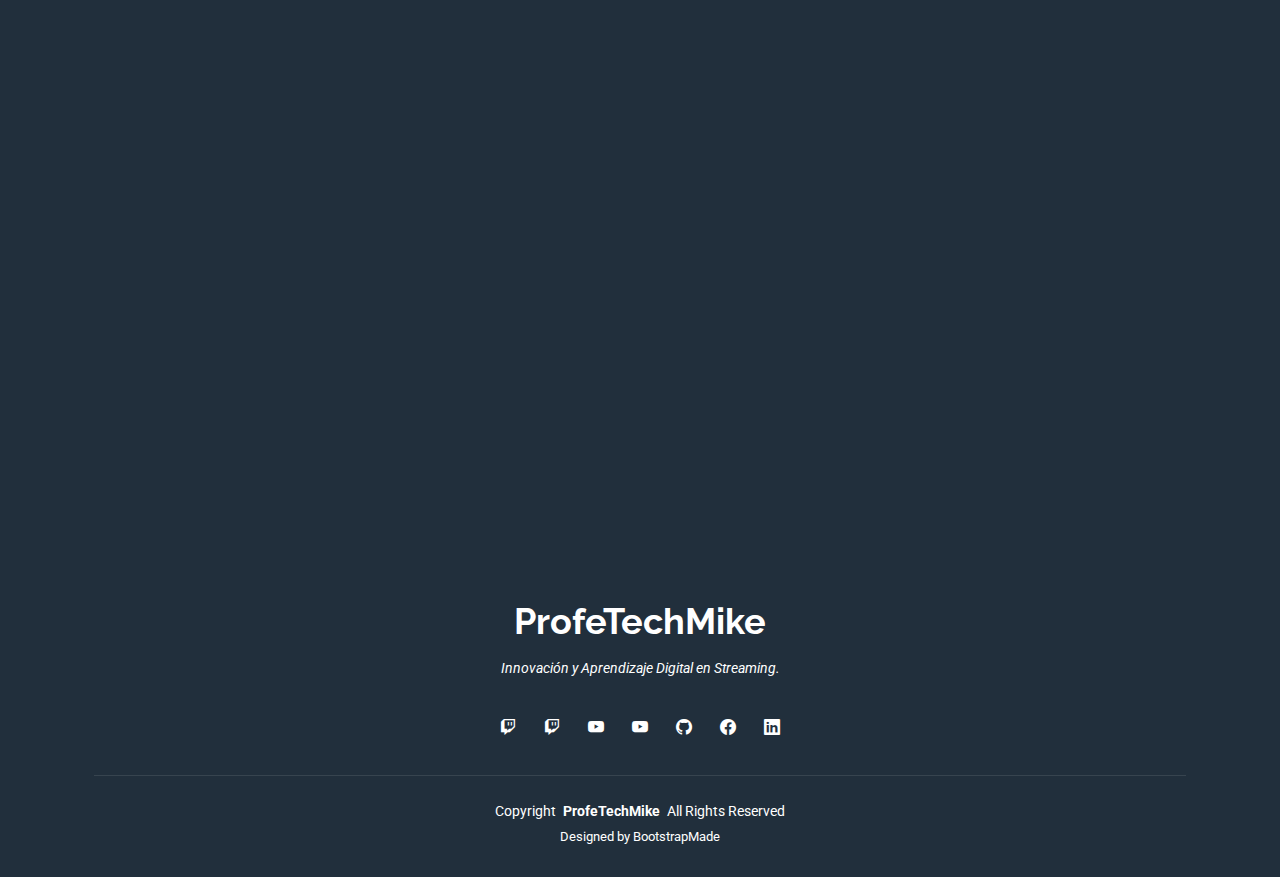
<file: resume.html>
<!DOCTYPE html>
<html lang="en">

<head>
  <meta charset="utf-8">
  <meta content="width=device-width, initial-scale=1.0" name="viewport">
  <title>Perfil</title>
  <meta name="description" content="">
  <meta name="keywords" content="">

  <!-- Favicons -->
  <link rel="icon" href="assets/img/RR-removebg-preview.png"  rel="icon" type="image/png" sizes="128x128">

  <!-- Fonts -->
  <link href="https://fonts.googleapis.com" rel="preconnect">
  <link href="https://fonts.gstatic.com" rel="preconnect" crossorigin>
  <link href="https://fonts.googleapis.com/css2?family=Roboto:ital,wght@0,100;0,300;0,400;0,500;0,700;0,900;1,100;1,300;1,400;1,500;1,700;1,900&family=Poppins:ital,wght@0,100;0,200;0,300;0,400;0,500;0,600;0,700;0,800;0,900;1,100;1,200;1,300;1,400;1,500;1,600;1,700;1,800;1,900&family=Raleway:ital,wght@0,100;0,200;0,300;0,400;0,500;0,600;0,700;0,800;0,900;1,100;1,200;1,300;1,400;1,500;1,600;1,700;1,800;1,900&display=swap" rel="stylesheet">

  <!-- Vendor CSS Files -->
  <link href="assets/vendor/bootstrap/css/bootstrap.min.css" rel="stylesheet">
  <link href="assets/vendor/bootstrap-icons/bootstrap-icons.css" rel="stylesheet">
  <link href="assets/vendor/aos/aos.css" rel="stylesheet">
  <link href="assets/vendor/swiper/swiper-bundle.min.css" rel="stylesheet">
  <link href="assets/vendor/glightbox/css/glightbox.min.css" rel="stylesheet">

  <!-- Main CSS File -->
  <link href="assets/css/main.css" rel="stylesheet">

  <!-- =======================================================
  * Template Name: Personal
  * Template URL: https://bootstrapmade.com/personal-free-resume-bootstrap-template/
  * Updated: Nov 04 2024 with Bootstrap v5.3.3
  * Author: BootstrapMade.com
  * License: https://bootstrapmade.com/license/
  ======================================================== -->
</head>

<body class="resume-page">

  <header id="header" class="header d-flex align-items-center fixed-top">
    <div class="container-fluid container-xl position-relative d-flex align-items-center justify-content-between">

      <a href="index.html" class="logo d-flex align-items-center">
        <!-- Uncomment the line below if you also wish to use an image logo -->
        <!-- <img src="assets/img/logo.png" alt=""> -->
        <h1 class="sitename">ProfeTechMike</h1>
      </a>

      <nav id="navmenu" class="navmenu">
        <ul>
          <li><a href="index.html">Inicio</a></li>
          <li><a href="about.html">Sobre mi</a></li>
          <li><a href="resume.html" class="active">Perfil</a></li>
          <li><a href="portfolio.html">Portafolio</a></li>
          <li><a href="contact.html">Contacto</a></li>
        </ul>
        <i class="mobile-nav-toggle d-xl-none bi bi-list"></i>
      </nav>

    </div>
  </header>

  <main class="main">

    <!-- Page Title -->
    <div class="page-title" data-aos="fade">
      <div class="heading">
        <div class="container">
          <div class="row d-flex justify-content-center text-center">
            <div class="col-lg-8">
              <h1>MI PERFIL
              </h1>
              <p class="mb-0">Ingeniero en Sistemas Computacionales recién graduado, con
                experiencia en desarrollo web, programación y soporte técnico.
                Además, cuento con habilidades en creación de contenido digital y
                transmisión en vivo a través de plataformas como Twitch y TikTok,
                donde he interactuado con audiencias diversas y desarrollado recursos
                educativos dinámicos. Mi experiencia incluye proyectos de desarrollo
                de aplicaciones y gestión de bases de datos, adquirida mediante
                servicio social y cursos especializados. Actualmente, estoy planeando
                el lanzamiento de un canal educativo en 2025, enfocado en enseñar
                tecnología y programación de forma interactiva. Busco un entorno
                laboral desafiante donde pueda combinar mis conocimientos técnicos
                y creativos para contribuir al crecimiento tecnológico y educativo de la
                organización.
                </p>
            </div>
          </div>
        </div>
      </div>
      <nav class="breadcrumbs">
        <div class="container">
          <ol>
            <li><a href="index.html">Inicio</a></li>
            <li class="current">Perfil</li>
          </ol>
        </div>
      </nav>
    </div><!-- End Page Title -->

    <!-- Resume Section -->
    <section id="resume" class="resume section">

      <div class="container">

        <div class="row">

          <div class="col-lg-6" data-aos="fade-up" data-aos-delay="100">
            <h3 class="resume-title">EXPERIENCIA DE SERVICIO SOCIAL
            </h3>

            <div class="resume-item pb-0">
              <h4>ASISTENTE DE SERVICIO SOCIAL
              </h4>
              <h4>Centro Universitario UAEM Valle de México (Abril 2021 - Octubre
                2021)
                </h4>
              <p><em>Dirección: Boulevard Universitario S/N Valle
                Escondido, Río San Javier, 54500 Cd López Mateos,
                Méx.</em></p>
                <p><em>Página Web: https://cuvalledemexico.uaemex.mx/</em></p>
                 <p><em>Departamento: Secretaria de Extensión y Vinculación</em></p>
                <h4>Actividades:</h4>
              <ul>
                <li>Desarrollo de una página web para registro de datos de alumnos
                  y empresas para el servicio social.</li>
                <li>Creación de formularios en Microsoft Forms para la recolección
                  de datos sobre el servicio socia</li>
                <li>Desarrollo de una aplicación con funciones específicas y
                  tutoriales, integrando un código QR para su descarga.
                  </li>
              </ul>
            </div><!-- Edn Resume Item -->

            <h3 class="resume-title">Educacion</h3>
            <div class="resume-item">
              <h4>CECYTEM PLANTEL NICOLÁS ROMERO I</h4>
              <h5>2014 - 2017</h5>
              <p><em>Titulación: Técnico en Programación</em></p>
             
            </div><!-- Edn Resume Item -->

            <div class="resume-item">
              <h4>UNIVERSIDAD TRES CULTURAS ATIZAPÁN
              </h4>
              <h5>2018 - 2021</h5>
              <p><em>Titulación: Lic. Ingeniería Sistemas Computacionales</em></p>
            </div><!-- Edn Resume Item -->
            <div class="resume-item">
              <h4>CAMPUS VIRTUAL DE LA FES ZARAGOZA - UNAM</h4>
              <h5>Julio de 22 de 2024 - Diciembre de 14 de 2024</h5>
              <p><em>Diplomado: Docencia en Universitaria
              </em></p>

          </div>

          <div class="col-lg-6" data-aos="fade-up" data-aos-delay="200">
            <h3 class="resume-title">EXPERIENCIA PROFESIONAL
            </h3>
            <div class="resume-item">
              <h4>UTC TESIS DE APP PARA AYUDAR A PERSONAS CON
                UNA DISCAPACITACIÓN AUDITIVA. LICENCIATURA
                INGENIERÍA SISTEMAS COMPUTACIONALES</h4>
              <h5>Agosto 13 del 2021</h5>
              <h4>PROYECTMIKE (CANAL DE VIDEOJUEGOS)</h4>
              <ul>
                <li>Transmisión en vivo de videojuegos, construcción de comunidad
                  en línea y colaboración con otros streamers</li>
                <li>Planeación de eventos temáticos para atraer audiencias
                  específicas.</li>
              </ul>
            </div><!-- Edn Resume Item -->
            <div class="resume-item">
              
              <h4>PROFETECHMIKE (PRÓXIMO CANAL EDUCATIVO)</h4>
              <ul>
                <li>Enfoque en clases de programación y tecnología en vivo,
                  combinando elementos educativos con entretenimiento para
                  maximizar el aprendizaje.</li>
              </ul> 
            </div>
            <div class="resume-item">
              <h3 class="resume-title">EXPERIENCIA RELEVANTE
              </h3>
             <h4>STREAMER DE VIDEOJUEGOS
            </h4>
              <h5>Octubre 2023 - Presente</h5>
              <p><em>Twitch y TikTok</em></p>
              <ul>
                <li>Producción y transmisión en vivo de contenido relacionado con
                  videojuegos, manteniendo una interacción constante y dinámica
                  con la audiencia.
                  </li>
                <li>Diseño de estrategias para aumentar seguidores y mantener la
                  fidelidad de la comunidad. Edición y publicación de clips
                  destacados en redes sociales para ampliar el alcance del  canal.</li>
              </ul>
            </div><!-- Edn Resume Item -->
            <div class="resume-item">
            <h4>Planificación de Nuevo Canal Educativo
            </h4>
              <h5>ProfeTechMike – Lanzamiento en 2025
              </h5>
              <p><em>Twitch y TikTok</em></p>
              <ul>
                <li>Desarrollo de un concepto de canal centrado en enseñar
                  programación y tecnología de manera interactiva y entretenida.                  
                  </li>
                  <li>Creación de contenido piloto y estructura de lecciones para
                    clases en vivo.
                  </li>
                <li>Investigación de herramientas tecnológicas para mejorar la
                  experiencia de aprendizaje en línea.</li>
              </ul>
            </div>
            <div class="resume-item">
              <h4>FREELANCER–SERVICIOS DE PROGRAMACIÓN Y TECNICO
              </h4>
                <p><em>Edo. México, Nicolás Romero – Agosto 2024 - Presente</em></p>
                <ul>
                  <li>Diseño y desarrollo de soluciones tecnológicas personalizadas
                    para clientes.                  
                    </li>
                    <li>Capacitación a usuarios en el uso de software y sistemas, a
                      menudo utilizando videos tutoriales como herramienta de
                      enseñanza.
                      
                    </li>
                    </ul>
            </div>
            </div>
          </div>

        </div>

      </div>

    </section><!-- /Resume Section -->

  </main>

  <footer id="footer" class="footer dark-background">
    <div class="container">
      <h3 class="sitename">ProfeTechMike</h3>
      <p>Innovación y Aprendizaje Digital en Streaming.</p>
      <div class="social-links d-flex justify-content-center">
        <a href="https://www.twitch.tv/proyectmike" class="twitch"><i class="bi bi-twitch"></i></a>
          <a href="https://www.twitch.tv/profetechmike" class="twitch"><i class="bi bi-twitch"></i></a>
          <a href="https://www.youtube.com/@ProfeTechMike" class="youtube"><i class="bi bi-youtube"></i></a>
          <a href="https://www.youtube.com/@ProyectMike" class="youtube"><i class="bi bi-youtube"></i></a>
          <a href="https://github.com/Pablo-ProfeTechMike" class="github"><i class="bi bi-github"></i></a>
          <a href="https://www.facebook.com/people/Super-Kong/61566351711448/" class="facebook"><i class="bi bi-facebook"></i></a>
          <a href="https://www.linkedin.com/in/pablo-adri%C3%A1n-herrera-amieva-a86117184/" class="linkedin"><i class="bi bi-linkedin"></i></a>
      </div>
      <div class="container">
        <div class="copyright">
          <span>Copyright</span> <strong class="px-1 sitename">ProfeTechMike</strong> <span>All Rights Reserved</span>
        </div>
        <div class="credits">
          <!-- All the links in the footer should remain intact. -->
          <!-- You can delete the links only if you've purchased the pro version. -->
          <!-- Licensing information: https://bootstrapmade.com/license/ -->
          <!-- Purchase the pro version with working PHP/AJAX contact form: [buy-url] -->
          Designed by <a href="https://bootstrapmade.com/">BootstrapMade</a>
        </div>
      </div>
    </div>
  </footer>

  <!-- Scroll Top -->
  <a href="#" id="scroll-top" class="scroll-top d-flex align-items-center justify-content-center"><i class="bi bi-arrow-up-short"></i></a>

  <!-- Preloader -->
  <div id="preloader"></div>

  <!-- Vendor JS Files -->
  <script src="assets/vendor/bootstrap/js/bootstrap.bundle.min.js"></script>
  <script src="assets/vendor/php-email-form/validate.js"></script>
  <script src="assets/vendor/aos/aos.js"></script>
  <script src="assets/vendor/typed.js/typed.umd.js"></script>
  <script src="assets/vendor/purecounter/purecounter_vanilla.js"></script>
  <script src="assets/vendor/waypoints/noframework.waypoints.js"></script>
  <script src="assets/vendor/swiper/swiper-bundle.min.js"></script>
  <script src="assets/vendor/glightbox/js/glightbox.min.js"></script>
  <script src="assets/vendor/imagesloaded/imagesloaded.pkgd.min.js"></script>
  <script src="assets/vendor/isotope-layout/isotope.pkgd.min.js"></script>

  <!-- Main JS File -->
  <script src="assets/js/main.js"></script>

</body>

</html>
</file>
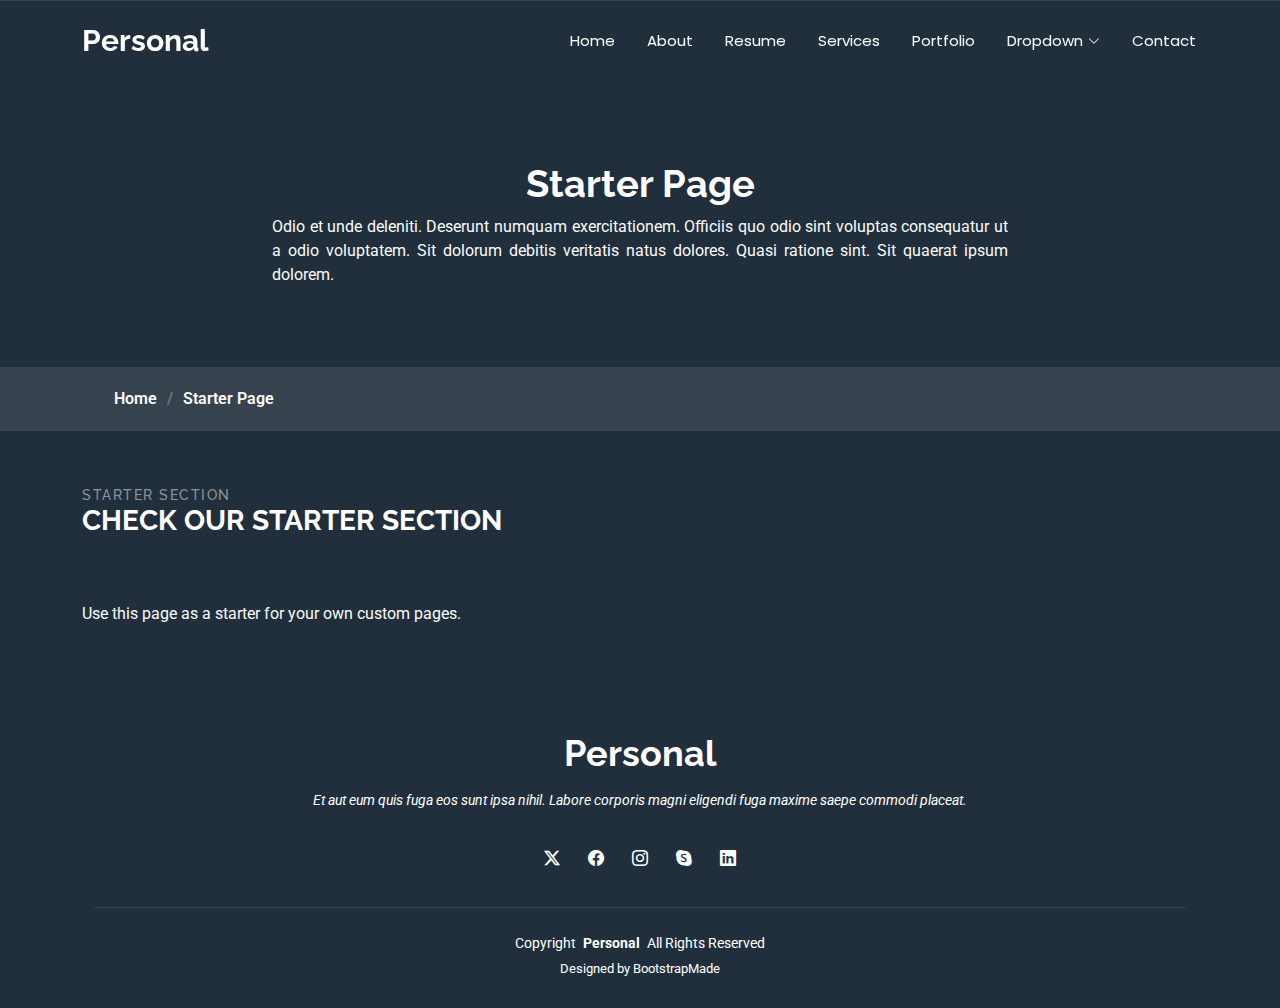
<file: starter-page.html>
<!DOCTYPE html>
<html lang="en">

<head>
  <meta charset="utf-8">
  <meta content="width=device-width, initial-scale=1.0" name="viewport">
  <title>Starter Page - Personal Bootstrap Template</title>
  <meta name="description" content="">
  <meta name="keywords" content="">

  <!-- Favicons -->
  <link href="assets/img/favicon.png" rel="icon">
  <link href="assets/img/apple-touch-icon.png" rel="apple-touch-icon">

  <!-- Fonts -->
  <link href="https://fonts.googleapis.com" rel="preconnect">
  <link href="https://fonts.gstatic.com" rel="preconnect" crossorigin>
  <link href="https://fonts.googleapis.com/css2?family=Roboto:ital,wght@0,100;0,300;0,400;0,500;0,700;0,900;1,100;1,300;1,400;1,500;1,700;1,900&family=Poppins:ital,wght@0,100;0,200;0,300;0,400;0,500;0,600;0,700;0,800;0,900;1,100;1,200;1,300;1,400;1,500;1,600;1,700;1,800;1,900&family=Raleway:ital,wght@0,100;0,200;0,300;0,400;0,500;0,600;0,700;0,800;0,900;1,100;1,200;1,300;1,400;1,500;1,600;1,700;1,800;1,900&display=swap" rel="stylesheet">

  <!-- Vendor CSS Files -->
  <link href="assets/vendor/bootstrap/css/bootstrap.min.css" rel="stylesheet">
  <link href="assets/vendor/bootstrap-icons/bootstrap-icons.css" rel="stylesheet">
  <link href="assets/vendor/aos/aos.css" rel="stylesheet">
  <link href="assets/vendor/swiper/swiper-bundle.min.css" rel="stylesheet">
  <link href="assets/vendor/glightbox/css/glightbox.min.css" rel="stylesheet">

  <!-- Main CSS File -->
  <link href="assets/css/main.css" rel="stylesheet">

  <!-- =======================================================
  * Template Name: Personal
  * Template URL: https://bootstrapmade.com/personal-free-resume-bootstrap-template/
  * Updated: Nov 04 2024 with Bootstrap v5.3.3
  * Author: BootstrapMade.com
  * License: https://bootstrapmade.com/license/
  ======================================================== -->
</head>

<body class="starter-page-page">

  <header id="header" class="header d-flex align-items-center fixed-top">
    <div class="container-fluid container-xl position-relative d-flex align-items-center justify-content-between">

      <a href="index.html" class="logo d-flex align-items-center">
        <!-- Uncomment the line below if you also wish to use an image logo -->
        <!-- <img src="assets/img/logo.png" alt=""> -->
        <h1 class="sitename">Personal</h1>
      </a>

      <nav id="navmenu" class="navmenu">
        <ul>
          <li><a href="index.html">Home</a></li>
          <li><a href="about.html">About</a></li>
          <li><a href="resume.html">Resume</a></li>
          <li><a href="services.html">Services</a></li>
          <li><a href="portfolio.html">Portfolio</a></li>
          <li class="dropdown"><a href="#"><span>Dropdown</span> <i class="bi bi-chevron-down toggle-dropdown"></i></a>
            <ul>
              <li><a href="#">Dropdown 1</a></li>
              <li class="dropdown"><a href="#"><span>Deep Dropdown</span> <i class="bi bi-chevron-down toggle-dropdown"></i></a>
                <ul>
                  <li><a href="#">Deep Dropdown 1</a></li>
                  <li><a href="#">Deep Dropdown 2</a></li>
                  <li><a href="#">Deep Dropdown 3</a></li>
                  <li><a href="#">Deep Dropdown 4</a></li>
                  <li><a href="#">Deep Dropdown 5</a></li>
                </ul>
              </li>
              <li><a href="#">Dropdown 2</a></li>
              <li><a href="#">Dropdown 3</a></li>
              <li><a href="#">Dropdown 4</a></li>
            </ul>
          </li>
          <li><a href="contact.html">Contact</a></li>
        </ul>
        <i class="mobile-nav-toggle d-xl-none bi bi-list"></i>
      </nav>

    </div>
  </header>

  <main class="main">

    <!-- Page Title -->
    <div class="page-title" data-aos="fade">
      <div class="heading">
        <div class="container">
          <div class="row d-flex justify-content-center text-center">
            <div class="col-lg-8">
              <h1>Starter Page</h1>
              <p class="mb-0">Odio et unde deleniti. Deserunt numquam exercitationem. Officiis quo odio sint voluptas consequatur ut a odio voluptatem. Sit dolorum debitis veritatis natus dolores. Quasi ratione sint. Sit quaerat ipsum dolorem.</p>
            </div>
          </div>
        </div>
      </div>
      <nav class="breadcrumbs">
        <div class="container">
          <ol>
            <li><a href="index.html">Home</a></li>
            <li class="current">Starter Page</li>
          </ol>
        </div>
      </nav>
    </div><!-- End Page Title -->

    <!-- Starter Section Section -->
    <section id="starter-section" class="starter-section section">

      <!-- Section Title -->
      <div class="container section-title" data-aos="fade-up">
        <h2>Starter Section</h2>
        <div><span>Check Our</span> <span class="description-title">Starter Section</span></div>
      </div><!-- End Section Title -->

      <div class="container" data-aos="fade-up">
        <p>Use this page as a starter for your own custom pages.</p>
      </div>

    </section><!-- /Starter Section Section -->

  </main>

  <footer id="footer" class="footer dark-background">
    <div class="container">
      <h3 class="sitename">Personal</h3>
      <p>Et aut eum quis fuga eos sunt ipsa nihil. Labore corporis magni eligendi fuga maxime saepe commodi placeat.</p>
      <div class="social-links d-flex justify-content-center">
        <a href=""><i class="bi bi-twitter-x"></i></a>
        <a href=""><i class="bi bi-facebook"></i></a>
        <a href=""><i class="bi bi-instagram"></i></a>
        <a href=""><i class="bi bi-skype"></i></a>
        <a href=""><i class="bi bi-linkedin"></i></a>
      </div>
      <div class="container">
        <div class="copyright">
          <span>Copyright</span> <strong class="px-1 sitename">Personal</strong> <span>All Rights Reserved</span>
        </div>
        <div class="credits">
          <!-- All the links in the footer should remain intact. -->
          <!-- You can delete the links only if you've purchased the pro version. -->
          <!-- Licensing information: https://bootstrapmade.com/license/ -->
          <!-- Purchase the pro version with working PHP/AJAX contact form: [buy-url] -->
          Designed by <a href="https://bootstrapmade.com/">BootstrapMade</a>
        </div>
      </div>
    </div>
  </footer>

  <!-- Scroll Top -->
  <a href="#" id="scroll-top" class="scroll-top d-flex align-items-center justify-content-center"><i class="bi bi-arrow-up-short"></i></a>

  <!-- Preloader -->
  <div id="preloader"></div>

  <!-- Vendor JS Files -->
  <script src="assets/vendor/bootstrap/js/bootstrap.bundle.min.js"></script>
  <script src="assets/vendor/php-email-form/validate.js"></script>
  <script src="assets/vendor/aos/aos.js"></script>
  <script src="assets/vendor/typed.js/typed.umd.js"></script>
  <script src="assets/vendor/purecounter/purecounter_vanilla.js"></script>
  <script src="assets/vendor/waypoints/noframework.waypoints.js"></script>
  <script src="assets/vendor/swiper/swiper-bundle.min.js"></script>
  <script src="assets/vendor/glightbox/js/glightbox.min.js"></script>
  <script src="assets/vendor/imagesloaded/imagesloaded.pkgd.min.js"></script>
  <script src="assets/vendor/isotope-layout/isotope.pkgd.min.js"></script>

  <!-- Main JS File -->
  <script src="assets/js/main.js"></script>

</body>

</html>
</file>
<file: assets/css/main.css>
/**
* Template Name: Personal
* Template URL: https://bootstrapmade.com/personal-free-resume-bootstrap-template/
* Updated: Nov 04 2024 with Bootstrap v5.3.3
* Author: BootstrapMade.com
* License: https://bootstrapmade.com/license/
*/

/*--------------------------------------------------------------
# Font & Color Variables
# Help: https://bootstrapmade.com/color-system/
--------------------------------------------------------------*/
/* Fonts */
:root {
  --default-font: "Roboto",  system-ui, -apple-system, "Segoe UI", Roboto, "Helvetica Neue", Arial, "Noto Sans", "Liberation Sans", sans-serif, "Apple Color Emoji", "Segoe UI Emoji", "Segoe UI Symbol", "Noto Color Emoji";
  --heading-font: "Raleway",  sans-serif;
  --nav-font: "Poppins",  sans-serif;
}

/* Global Colors - The following color variables are used throughout the website. Updating them here will change the color scheme of the entire website */
:root { 
  --primary-color: #212f3c ;  /* Background color for the entire website, including individual sections */
  --default-color: #fafafa; /* Default color used for the majority of the text content across the entire website */
  --heading-color: #ffffff; /* Color for headings, subheadings and title throughout the website */
  --twitch-color: #9146FF;     /* Color morado de Twitch */
  --youtube-color: #FF0000;    /* Color rojo de YouTube */
  --github-color: #333;        /* Color oscuro de GitHub */
  --facebook-color: #1877F2;   /* Color azul de Facebook */
  --linkedin-color: #0077B5;   /* Color azul de LinkedIn */
  --surface-color: #1a1a1a; /* The surface color is used as a background of boxed elements within sections, such as cards, icon boxes, or other elements that require a visual separation from the global background. */
  --contrast-color: #000000; /* Contrast color for text, ensuring readability against backgrounds of accent, heading, or default colors. */
}

/* Nav Menu Colors - The following color variables are used specifically for the navigation menu. They are separate from the global colors to allow for more customization options */
:root {
  --nav-color: #fafafa;  /* The default color of the main navmenu links */
  --nav-hover-color: #007bff;; /* Applied to main navmenu links when they are hovered over or active */
  --nav-mobile-background-color: #1a1a1a; /* Used as the background color for mobile navigation menu */
  --nav-dropdown-background-color: #1a1a1a; /* Used as the background color for dropdown items that appear when hovering over primary navigation items */
  --nav-dropdown-color: #fafafa; /* Used for navigation links of the dropdown items in the navigation menu. */
  --nav-dropdown-hover-color: #18d26e; /* Similar to --nav-hover-color, this color is applied to dropdown navigation links when they are hovered over. */
}

/* Color Presets - These classes override global colors when applied to any section or element, providing reuse of the sam color scheme. */

.light-background {
  --background-color: #1a1a1a;
  --surface-color: #343434;
}

.dark-background {
  --background-color: rgba(15, 15, 15, 0.975);
  --default-color: #ffffff;
  --heading-color: #ffffff;
  --surface-color: #292929f9;
  --contrast-color: #000000;
}

/* Smooth scroll */
:root {
  scroll-behavior: smooth;
}

/*--------------------------------------------------------------
# General Styling & Shared Classes
--------------------------------------------------------------*/
body {
  color: var(--default-color);
  background-color: var(--primary-color);
  font-family: var(--default-font);
}

a {
  color: var(--accent-color);
  text-decoration: none;
  transition: 0.3s;
}

a:hover {
  color: color-mix(in srgb, var(--accent-color), transparent 25%);
  text-decoration: none;
}

h1,
h2,
h3,
h4,
h5,
h6 {
  color: var(--heading-color);
  font-family: var(--heading-font);
}

/* PHP Email Form Messages
------------------------------*/
.php-email-form .error-message {
  display: none;
  background: #df1529;
  color: #ffffff;
  text-align: left;
  padding: 15px;
  margin-bottom: 24px;
  font-weight: 600;
}

.php-email-form .sent-message {
  display: none;
  color: #ffffff;
  background: #059652;
  text-align: center;
  padding: 15px;
  margin-bottom: 24px;
  font-weight: 600;
}

.php-email-form .loading {
  display: none;
  background: var(--surface-color);
  text-align: center;
  padding: 15px;
  margin-bottom: 24px;
}

.php-email-form .loading:before {
  content: "";
  display: inline-block;
  border-radius: 50%;
  width: 24px;
  height: 24px;
  margin: 0 10px -6px 0;
  border: 3px solid var(--accent-color);
  border-top-color: var(--surface-color);
  animation: php-email-form-loading 1s linear infinite;
}

@keyframes php-email-form-loading {
  0% {
    transform: rotate(0deg);
  }

  100% {
    transform: rotate(360deg);
  }
}

/*--------------------------------------------------------------
# Global Header
--------------------------------------------------------------*/
.header {
  --background-color: rgba(0, 0, 0, 0);
  color: var(--default-color);
  background-color: var(--background-color);
  padding: 15px 0;
  transition: all 0.5s;
  z-index: 997;
}

.header .logo {
  line-height: 1;
}

.header .logo img {
  max-height: 32px;
  margin-right: 8px;
}

.header .logo h1 {
  font-size: 30px;
  margin: 0;
  font-weight: 700;
  color: var(--heading-color);
}

.scrolled .header {
  box-shadow: 0px 0 18px rgba(0, 0, 0, 0.1);
}

/* Global Header on Scroll
------------------------------*/
.scrolled .header {
  --background-color: rgba(0, 0, 0, 0.8);
}

/*--------------------------------------------------------------
# Navigation Menu
--------------------------------------------------------------*/
/* Desktop Navigation */
@media (min-width: 1200px) {
  .navmenu {
    padding: 0;
  }

  .navmenu ul {
    margin: 0;
    padding: 0;
    display: flex;
    list-style: none;
    align-items: center;
  }

  .navmenu li {
    position: relative;
  }

  .navmenu>ul>li {
    white-space: nowrap;
    padding: 15px 14px;
  }

  .navmenu>ul>li:last-child {
    padding-right: 0;
  }

  .navmenu a,
  .navmenu a:focus {
    color: var(--nav-color);
    font-size: 15px;
    padding: 0 2px;
    font-family: var(--nav-font);
    font-weight: 400;
    display: flex;
    align-items: center;
    justify-content: space-between;
    white-space: nowrap;
    transition: 0.3s;
    position: relative;
  }

  .navmenu a i,
  .navmenu a:focus i {
    font-size: 12px;
    line-height: 0;
    margin-left: 5px;
    transition: 0.3s;
  }

  .navmenu>ul>li>a:before {
    content: "";
    position: absolute;
    height: 2px;
    bottom: -6px;
    left: 0;
    background-color: var(--nav-hover-color);
    visibility: hidden;
    width: 0px;
    transition: all 0.3s ease-in-out 0s;
  }

  .navmenu a:hover:before,
  .navmenu li:hover>a:before,
  .navmenu .active:before {
    visibility: visible;
    width: 25px;
  }

  .navmenu li:hover>a,
  .navmenu .active,
  .navmenu .active:focus {
    color: var(--nav-hover-color);
  }

  .navmenu .dropdown ul {
    margin: 0;
    padding: 10px 0;
    background: var(--nav-dropdown-background-color);
    display: block;
    position: absolute;
    visibility: hidden;
    left: 14px;
    top: 130%;
    opacity: 0;
    transition: 0.3s;
    border-radius: 4px;
    z-index: 99;
    box-shadow: 0px 0px 30px rgba(0, 0, 0, 0.1);
  }

  .navmenu .dropdown ul li {
    min-width: 200px;
  }

  .navmenu .dropdown ul a {
    padding: 10px 20px;
    font-size: 15px;
    text-transform: none;
    color: var(--nav-dropdown-color);
  }

  .navmenu .dropdown ul a i {
    font-size: 12px;
  }

  .navmenu .dropdown ul a:hover,
  .navmenu .dropdown ul .active:hover,
  .navmenu .dropdown ul li:hover>a {
    color: var(--nav-dropdown-hover-color);
  }

  .navmenu .dropdown:hover>ul {
    opacity: 1;
    top: 100%;
    visibility: visible;
  }

  .navmenu .dropdown .dropdown ul {
    top: 0;
    left: -90%;
    visibility: hidden;
  }

  .navmenu .dropdown .dropdown:hover>ul {
    opacity: 1;
    top: 0;
    left: -100%;
    visibility: visible;
  }
}

/* Mobile Navigation */
@media (max-width: 1199px) {
  .mobile-nav-toggle {
    color: var(--nav-color);
    font-size: 28px;
    line-height: 0;
    margin-right: 10px;
    cursor: pointer;
    transition: color 0.3s;
  }

  .navmenu {
    padding: 0;
    z-index: 9997;
  }

  .navmenu ul {
    display: none;
    list-style: none;
    position: absolute;
    inset: 60px 20px 20px 20px;
    padding: 10px 0;
    margin: 0;
    border-radius: 6px;
    background-color: var(--nav-mobile-background-color);
    border: 1px solid color-mix(in srgb, var(--default-color), transparent 90%);
    box-shadow: none;
    overflow-y: auto;
    transition: 0.3s;
    z-index: 9998;
  }

  .navmenu a,
  .navmenu a:focus {
    color: var(--nav-dropdown-color);
    padding: 10px 20px;
    font-family: var(--nav-font);
    font-size: 17px;
    font-weight: 500;
    display: flex;
    align-items: center;
    justify-content: space-between;
    white-space: nowrap;
    transition: 0.3s;
  }

  .navmenu a i,
  .navmenu a:focus i {
    font-size: 12px;
    line-height: 0;
    margin-left: 5px;
    width: 30px;
    height: 30px;
    display: flex;
    align-items: center;
    justify-content: center;
    border-radius: 50%;
    transition: 0.3s;
    background-color: color-mix(in srgb, var(--accent-color), transparent 90%);
  }

  .navmenu a i:hover,
  .navmenu a:focus i:hover {
    background-color: var(--accent-color);
    color: var(--contrast-color);
  }

  .navmenu a:hover,
  .navmenu .active,
  .navmenu .active:focus {
    color:  #32b0ef ;
  }

  .navmenu .active i,
  .navmenu .active:focus i {
    background-color: var(--accent-color);
    color: var(--contrast-color);
    transform: rotate(180deg);
  }

  .navmenu .dropdown ul {
    position: static;
    display: none;
    z-index: 99;
    padding: 10px 0;
    margin: 10px 20px;
    background-color: var(--nav-dropdown-background-color);
    transition: all 0.5s ease-in-out;
  }

  .navmenu .dropdown ul ul {
    background-color: rgba(33, 37, 41, 0.1);
  }

  .navmenu .dropdown>.dropdown-active {
    display: block;
    background-color: rgba(33, 37, 41, 0.03);
  }

  .mobile-nav-active {
    overflow: hidden;
  }

  .mobile-nav-active .mobile-nav-toggle {
    color: #fff;
    position: absolute;
    font-size: 32px;
    top: 15px;
    right: 15px;
    margin-right: 0;
    z-index: 9999;
  }

  .mobile-nav-active .navmenu {
    position: fixed;
    overflow: hidden;
    inset: 0;
    background: rgba(33, 37, 41, 0.8);
    transition: 0.3s;
  }

  .mobile-nav-active .navmenu>ul {
    display: block;
  }
}

/*--------------------------------------------------------------
# Global Footer
--------------------------------------------------------------*/
.footer {
  color: var(--default-color);
  background-color: var(--primary-color);
  font-size: 14px;
  text-align: center;
  padding: 30px 0;
  position: relative;
}

.footer h3 {
  font-size: 36px;
  font-weight: 700;
  position: relative;
  padding: 0;
  margin: 0 0 15px 0;
}

.footer p {
  font-size: 15;
  font-style: italic;
  padding: 0;
  margin: 0 0 30px 0;
}

.footer .social-links {
  margin: 0 0 30px 0;
}

.footer .social-links a {
  font-size: 16px;
  display: flex;
  align-items: center;
  justify-content: center;
  background: var(--accent-color);

  line-height: 1;
  margin: 0 4px;
  border-radius: 50%;
  text-align: center;
  width: 36px;
  height: 36px;
  transition: 0.3s;
}

.footer .social-links a:hover {
  background: color-mix(in srgb, var(--accent-color), transparent 20%);
  text-decoration: none;
}

.footer .copyright {
  padding-top: 25px;
  border-top: 1px solid color-mix(in srgb, var(--default-color), transparent 90%);
}

.footer .credits {
  font-size: 13px;
  padding-top: 5px;
}

/*--------------------------------------------------------------
# Preloader
--------------------------------------------------------------*/
#preloader {
  position: fixed;
  inset: 0;
  z-index: 999999;
  overflow: hidden;
  background: var(--background-color);
  transition: all 0.6s ease-out;
}

#preloader:before {
  content: "";
  position: fixed;
  top: calc(50% - 30px);
  left: calc(50% - 30px);
  border: 6px solid #ffffff;
  border-color: var(--accent-color) transparent var(--accent-color) transparent;
  border-radius: 50%;
  width: 60px;
  height: 60px;
  animation: animate-preloader 1.5s linear infinite;
}

@keyframes animate-preloader {
  0% {
    transform: rotate(0deg);
  }

  100% {
    transform: rotate(360deg);
  }
}

/*--------------------------------------------------------------
# Scroll Top Button
--------------------------------------------------------------*/
.scroll-top {
  position: fixed;
  visibility: hidden;
  opacity: 0;
  right: 15px;
  bottom: -15px;
  z-index: 99999;
  background-color: var(--accent-color);
  width: 44px;
  height: 44px;
  border-radius: 50px;
  transition: all 0.4s;
}

.scroll-top i {
  font-size: 24px;
  color: var(--contrast-color);
  line-height: 0;
}

.scroll-top:hover {
  background-color: color-mix(in srgb, var(--accent-color), transparent 20%);
  color: var(--contrast-color);
}

.scroll-top.active {
  visibility: visible;
  opacity: 1;
  bottom: 15px;
}

/*--------------------------------------------------------------
# Disable aos animation delay on mobile devices
--------------------------------------------------------------*/
@media screen and (max-width: 768px) {
  [data-aos-delay] {
    transition-delay: 0 !important;
  }
}

/*--------------------------------------------------------------
# Global Page Titles & Breadcrumbs
--------------------------------------------------------------*/
.page-title {
  color: var(--default-color);
  background-color: var(--background-color);
  position: relative;
}

.page-title .heading {
  padding: 160px 0 80px 0;
  border-top: 1px solid color-mix(in srgb, var(--default-color), transparent 90%);
}

.page-title .heading h1 {
  font-size: 38px;
  font-weight: 700;
}

.page-title nav {
  background-color: color-mix(in srgb, var(--default-color), transparent 90%);
  padding: 20px 0;
}

.page-title nav ol {
  display: flex;
  flex-wrap: wrap;
  list-style: none;
  margin: 0;
  font-size: 16px;
  font-weight: 600;
}

.page-title nav ol li+li {
  padding-left: 10px;
}

.page-title nav ol li+li::before {
  content: "/";
  display: inline-block;
  padding-right: 10px;
  color: color-mix(in srgb, var(--default-color), transparent 70%);
}

/*--------------------------------------------------------------
# Global Sections
--------------------------------------------------------------*/
section,
.section {
  color: var(--default-color);
  background-color: var(--background-color);
  padding: 60px 0;
  scroll-margin-top: 100px;
  overflow: clip;
}

@media (max-width: 1199px) {

  section,
  .section {
    scroll-margin-top: 66px;
  }
}

/*--------------------------------------------------------------
# Global Section Titles
--------------------------------------------------------------*/
.section-title {
  padding-bottom: 60px;
  position: relative;
}

.section-title h2 {
  font-size: 14px;
  font-weight: 500;
  padding: 0;
  line-height: 1px;
  margin: 0;
  letter-spacing: 1.5px;
  text-transform: uppercase;
  color: color-mix(in srgb, var(--default-color), transparent 50%);
  position: relative;
}

.section-title h2::after {
  content: "";
  width: 120px;
  height: 1px;
  display: inline-block;
  background: var(--accent-color);
  margin: 4px 10px;
}

.section-title div {
  color: var(--heading-color);
  margin: 0;
  margin: 0;
  font-size: 28px;
  font-weight: 700;
  text-transform: uppercase;
  font-family: var(--heading-font);
}

/*--------------------------------------------------------------
# Hero Section
--------------------------------------------------------------*/
.hero {
  width: 100%;
  min-height: 100vh;
  position: relative;
  padding: 80px 0;
  display: flex;
  align-items: center;
  justify-content: center;
}

.hero img {
  position: absolute;
  inset: 0;
  display: block;
  width: 100%;
  height: 100%;
  object-fit: cover;
  z-index: 1;
}

.hero .container {
  position: relative;
  z-index: 3;
}

.hero h2 {
  margin: 0;
  font-size: 64px;
  font-weight: 700;
}

.hero p {
  margin: 5px 0 0 0;
  font-size: 26px;
}

.hero p span {
  letter-spacing: 1px;
  border-bottom: 2px solid var(--accent-color);
}

.hero .social-links {
  margin-top: 25px;
}
.hero .social-links a {
  font-size: 24px;
  margin: 0 10px;
  transition: background-color 0.3s, color 0.3s;
  padding: 10px;
  border-radius: 50%;
}

.hero .social-links a.twitch:hover {
  background-color: var(--twitch-color);
  color: white;
}

.hero .social-links a.youtube:hover {
  background-color: var(--youtube-color);
  color: white;
}

.hero .social-links a.github:hover {
  background-color: var(--github-color);
  color: white;
}

.hero .social-links a.facebook:hover {
  background-color: var(--facebook-color);
  color: white;
}

.hero .social-links a.linkedin:hover {
  background-color: var(--linkedin-color);
  color: white;
}

.hero .social-links a {
  background-color: color-mix(in srgb, var(--default-color), transparent 90%);
  color: var(--default-color);
  font-size: 14px;
  width: 40px;
  height: 40px;
  border-radius: 50px;
  display: inline-flex;
  align-items: center;
  justify-content: center;
  margin-right: 20px;
  transition: 0.3s;
}

.hero .social-links a:hover {
  background-color: var(--accent-color);
}

@media (max-width: 768px) {
  .hero h2 {
    font-size: 32px;
  }

  .hero p {
    font-size: 20px;
  }
}

/*--------------------------------------------------------------
# About Section
--------------------------------------------------------------*/
.about .content h2 {
  font-weight: 700;
  font-size: 24px;
}

.about .content ul {
  list-style: none;
  padding: 0;
}

.about .content ul li {
  margin-bottom: 20px;
  display: flex;
  align-items: center;
}

.about .content ul strong {
  margin-right: 10px;
}

.about .content ul i {
  font-size: 16px;
  margin-right: 5px;
  color: var(--accent-color);
  line-height: 0;
}

/*--------------------------------------------------------------
# Stats Section
--------------------------------------------------------------*/
.stats i {
  background-color: var(--surface-color);
  color: var(--accent-color);
  box-shadow: 0px 2px 25px rgba(0, 0, 0, 0.1);
  width: 54px;
  height: 54px;
  font-size: 24px;
  border-radius: 50px;
  border: 2px solid var(--background-color);
  display: inline-flex;
  align-items: center;
  justify-content: center;
  position: relative;
  z-index: 1;
}

.stats .stats-item {
  background-color: var(--surface-color);
  margin-top: -27px;
  padding: 30px 30px 25px 30px;
  width: 100%;
  position: relative;
  text-align: center;
  box-shadow: 0px 2px 35px rgba(0, 0, 0, 0.1);
  border-radius: 4px;
  z-index: 0;
}

.stats .stats-item span {
  font-size: 36px;
  display: block;
  font-weight: 700;
  color: color-mix(in srgb, var(--default-color), transparent 20%);
}

.stats .stats-item p {
  padding: 0;
  margin: 0;
  font-family: var(--heading-font);
  font-size: 16px;
}

/*--------------------------------------------------------------
# Skills Section
--------------------------------------------------------------*/
.skills .progress {
  height: 60px;
  display: block;
  background: none;
  border-radius: 0;
}

.skills .progress .skill {
  color: var(--heading-color);
  padding: 0;
  margin: 0 0 6px 0;
  text-transform: uppercase;
  display: block;
  font-weight: 600;
  font-family: var(--heading-font);
}

.skills .progress .skill .val {
  float: right;
  font-style: normal;
}

.skills .progress-bar-wrap {
  background: color-mix(in srgb, var(--default-color), transparent 90%);
  height: 10px;
}

.skills .progress-bar {
  width: 1px;
  height: 10px;
  transition: 0.9s;
  background-color: var(--accent-color);
}

/*--------------------------------------------------------------
# Interests Section
--------------------------------------------------------------*/
.interests .features-item {
  background-color: var(--surface-color);
  display: flex;
  align-items: center;
  padding: 20px;
  transition: 0.3s;
  border: 1px solid color-mix(in srgb, var(--default-color), transparent 90%);
  position: relative;
}

.interests .features-item i {
  font-size: 32px;
  padding-right: 10px;
  line-height: 0;
}

.interests .features-item h3 {
  font-weight: 700;
  margin: 0;
  padding: 0;
  line-height: 1;
  font-size: 16px;
}

.interests .features-item h3 a {
  color: var(--heading-color);
  transition: 0.3s;
}

.interests .features-item:hover {
  border-color: var(--accent-color);
}

.interests .features-item:hover h3 a {
  color: var(--accent-color);
}

/*--------------------------------------------------------------
# Testimonials Section
--------------------------------------------------------------*/
.testimonials .testimonials-carousel,
.testimonials .testimonials-slider {
  overflow: hidden;
}

.testimonials .testimonial-item {
  box-sizing: content-box;
  min-height: 320px;
}

.testimonials .testimonial-item .testimonial-img {
  width: 90px;
  border-radius: 50%;
  margin: -40px 0 0 40px;
  position: relative;
  z-index: 2;
  border: 6px solid var(--background-color);
}

.testimonials .testimonial-item h3 {
  font-size: 18px;
  font-weight: bold;
  margin: 10px 0 5px 45px;
}

.testimonials .testimonial-item h4 {
  font-size: 14px;
  color: color-mix(in srgb, var(--default-color), transparent 20%);
  margin: 0 0 0 45px;
}

.testimonials .testimonial-item .quote-icon-left,
.testimonials .testimonial-item .quote-icon-right {
  color: color-mix(in srgb, var(--accent-color), transparent 50%);
  font-size: 26px;
  line-height: 0;
}

.testimonials .testimonial-item .quote-icon-left {
  display: inline-block;
  left: -5px;
  position: relative;
}

.testimonials .testimonial-item .quote-icon-right {
  display: inline-block;
  right: -5px;
  position: relative;
  top: 10px;
  transform: scale(-1, -1);
}

.testimonials .testimonial-item p {
  font-style: italic;
  margin: 0 15px 0 15px;
  padding: 20px 20px 60px 20px;
  background: var(--surface-color);
  border-radius: 6px;
  position: relative;
  z-index: 1;
}

.testimonials .swiper-wrapper {
  height: auto;
}

.testimonials .swiper-pagination {
  margin-top: 20px;
  position: relative;
}

.testimonials .swiper-pagination .swiper-pagination-bullet {
  width: 12px;
  height: 12px;
  background-color: var(--background-color);
  opacity: 1;
  border: 1px solid var(--accent-color);
}

.testimonials .swiper-pagination .swiper-pagination-bullet-active {
  background-color: var(--accent-color);
}

/*--------------------------------------------------------------
# Resume Section
--------------------------------------------------------------*/
.resume .resume-title {
  color: var(--heading-color);
  font-size: 26px;
  font-weight: 700;
  margin-top: 20px;
  margin-bottom: 20px;
}

.resume .resume-item {
  padding: 0 0 20px 20px;
  margin-top: -2px;
  border-left: 2px solid var(--accent-color);
  position: relative;
}

.resume .resume-item h4 {
  line-height: 18px;
  font-size: 18px;
  font-weight: 600;
  text-transform: uppercase;
  color: color-mix(in srgb, var(--default-color), transparent 20%);
  margin-bottom: 10px;
}

.resume .resume-item h5 {
  font-size: 16px;
  padding: 5px 15px;
  display: inline-block;
  font-weight: 600;
  margin-bottom: 10px;
}

.resume .resume-item ul {
  padding-left: 20px;
}

.resume .resume-item ul li {
  padding-bottom: 10px;
}

.resume .resume-item:last-child {
  padding-bottom: 0;
}

.resume .resume-item::before {
  content: "";
  position: absolute;
  width: 16px;
  height: 16px;
  border-radius: 50px;
  left: -9px;
  top: 0;
  background: var(--background-color);
  border: 2px solid var(--accent-color);
}

/*--------------------------------------------------------------
# Services Section
--------------------------------------------------------------*/
.services .service-item {
  background-color: var(--surface-color);
  text-align: center;
  padding: 80px 20px;
  transition: all ease-in-out 0.3s;
  height: 100%;
}

.services .service-item .icon {
  margin: 0 auto;
  width: 64px;
  height: 64px;
  background: var(--accent-color);
  border-radius: 4px;
  display: flex;
  align-items: center;
  justify-content: center;
  margin-bottom: 20px;
  transition: 0.3s;
  transform-style: preserve-3d;
}

.services .service-item .icon i {
  color: var(--contrast-color);
  font-size: 28px;
  transition: ease-in-out 0.3s;
}

.services .service-item .icon::before {
  position: absolute;
  content: "";
  left: -8px;
  top: -8px;
  height: 100%;
  width: 100%;
  background: color-mix(in srgb, var(--accent-color), transparent 80%);
  border-radius: 5px;
  transition: all 0.3s ease-out 0s;
  transform: translateZ(-1px);
}

.services .service-item h3 {
  font-weight: 700;
  margin: 10px 0 15px 0;
  font-size: 22px;
}

.services .service-item p {
  line-height: 24px;
  font-size: 14px;
  margin-bottom: 0;
}

.services .service-item:hover {
  background: var(--accent-color);
  border-color: var(--accent-color);
}

.services .service-item:hover .icon {
  background: var(--surface-color);
}

.services .service-item:hover .icon i {
  color: var(--accent-color);
}

.services .service-item:hover .icon::before {
  background: color-mix(in srgb, var(--background-color), transparent 70%);
}

.services .service-item:hover h3,
.services .service-item:hover p {
  color: var(--contrast-color);
}

/*--------------------------------------------------------------
# Service Details Section
--------------------------------------------------------------*/
.service-details .services-list {
  background-color: var(--surface-color);
  padding: 10px 30px;
  border: 1px solid color-mix(in srgb, var(--default-color), transparent 90%);
  margin-bottom: 20px;
}

.service-details .services-list a {
  display: block;
  line-height: 1;
  padding: 8px 0 8px 15px;
  border-left: 3px solid color-mix(in srgb, var(--default-color), transparent 70%);
  margin: 20px 0;
  color: color-mix(in srgb, var(--default-color), transparent 20%);
  transition: 0.3s;
}

.service-details .services-list a.active {
  color: var(--heading-color);
  font-weight: 700;
  border-color: var(--accent-color);
}

.service-details .services-list a:hover {
  border-color: var(--accent-color);
}

.service-details .services-img {
  margin-bottom: 20px;
}

.service-details h3 {
  font-size: 26px;
  font-weight: 700;
}

.service-details h4 {
  font-size: 20px;
  font-weight: 700;
}

.service-details p {
  font-size: 15px;
}

.service-details ul {
  list-style: none;
  padding: 0;
  font-size: 15px;
}

.service-details ul li {
  padding: 5px 0;
  display: flex;
  align-items: center;
}

.service-details ul i {
  font-size: 20px;
  margin-right: 8px;
  color: var(--accent-color);
}

/*--------------------------------------------------------------
# Portfolio Section
--------------------------------------------------------------*/
.portfolio .portfolio-filters {
  padding: 0;
  margin: 0 auto 20px auto;
  list-style: none;
  text-align: center;
}

.portfolio .portfolio-filters li {
  cursor: pointer;
  display: inline-block;
  padding: 0;
  font-size: 18px;
  font-weight: 500;
  margin: 0 10px;
  line-height: 1;
  margin-bottom: 5px;
  transition: all 0.3s ease-in-out;
}

.portfolio .portfolio-filters li:hover,
.portfolio .portfolio-filters li.filter-active {
  color: var(--accent-color);
}

.portfolio .portfolio-filters li:first-child {
  margin-left: 0;
}

.portfolio .portfolio-filters li:last-child {
  margin-right: 0;
}

@media (max-width: 575px) {
  .portfolio .portfolio-filters li {
    font-size: 14px;
    margin: 0 5px;
  }
}

.portfolio .portfolio-content {
  position: relative;
  overflow: hidden;
}

.portfolio .portfolio-content img {
  transition: 0.3s;
}

.portfolio .portfolio-content .portfolio-info {
  opacity: 0;
  position: absolute;
  inset: 0;
  z-index: 3;
  transition: all ease-in-out 0.3s;
  background: rgba(0, 0, 0, 0.6);
  padding: 15px;
}

.portfolio .portfolio-content .portfolio-info h4 {
  font-size: 14px;
  padding: 5px 10px;
  font-weight: 400;
  color: #ffffff;
  display: inline-block;
  background-color: var(--accent-color);
}

.portfolio .portfolio-content .portfolio-info p {
  position: absolute;
  bottom: 10px;
  text-align: center;
  display: inline-block;
  left: 0;
  right: 0;
  font-size: 16px;
  font-weight: 600;
  color: rgba(255, 255, 255, 0.8);
}

.portfolio .portfolio-content .portfolio-info .preview-link,
.portfolio .portfolio-content .portfolio-info .details-link {
  position: absolute;
  left: calc(50% - 40px);
  font-size: 26px;
  top: calc(50% - 14px);
  color: #fff;
  transition: 0.3s;
  line-height: 1.2;
}

.portfolio .portfolio-content .portfolio-info .preview-link:hover,
.portfolio .portfolio-content .portfolio-info .details-link:hover {
  color: var(--accent-color);
}

.portfolio .portfolio-content .portfolio-info .details-link {
  left: 50%;
  font-size: 34px;
  line-height: 0;
}

.portfolio .portfolio-content:hover .portfolio-info {
  opacity: 1;
}

.portfolio .portfolio-content:hover img {
  transform: scale(1.1);
}

/*--------------------------------------------------------------
# Portfolio Details Section
--------------------------------------------------------------*/
.portfolio-details .portfolio-details-slider img {
  width: 100%;
}

.portfolio-details .portfolio-details-slider .swiper-pagination {
  margin-top: 20px;
  position: relative;
}

.portfolio-details .portfolio-details-slider .swiper-pagination .swiper-pagination-bullet {
  width: 12px;
  height: 12px;
  background-color: color-mix(in srgb, var(--default-color), transparent 85%);
  opacity: 1;
}

.portfolio-details .portfolio-details-slider .swiper-pagination .swiper-pagination-bullet-active {
  background-color: var(--accent-color);
}

.portfolio-details .portfolio-info {
  background-color: var(--surface-color);
  padding: 30px;
  box-shadow: 0px 0 30px rgba(0, 0, 0, 0.1);
}

.portfolio-details .portfolio-info h3 {
  font-size: 22px;
  font-weight: 700;
  margin-bottom: 20px;
  padding-bottom: 20px;
  border-bottom: 1px solid color-mix(in srgb, var(--default-color), transparent 85%);
}

.portfolio-details .portfolio-info ul {
  list-style: none;
  padding: 0;
  font-size: 15px;
}

.portfolio-details .portfolio-info ul li+li {
  margin-top: 10px;
}

.portfolio-details .portfolio-description {
  padding-top: 30px;
}

.portfolio-details .portfolio-description h2 {
  font-size: 26px;
  font-weight: 700;
  margin-bottom: 20px;
}

.portfolio-details .portfolio-description p {
  padding: 0;
  color: color-mix(in srgb, var(--default-color), transparent 30%);
}

/*--------------------------------------------------------------
# Starter Section Section
--------------------------------------------------------------*/
.starter-section {
  /* Add your styles here */
}

/*--------------------------------------------------------------
# Contact Section
--------------------------------------------------------------*/
.contact .info-item {
  box-shadow: 0px 0px 20px rgba(0, 0, 0, 0.1);
  padding: 20px 30px;
}

.contact .info-item .icon {
  color: var(--contrast-color);
  background-color: var(--accent-color);
  width: 56px;
  height: 56px;
  font-size: 24px;
  display: flex;
  justify-content: center;
  align-items: center;
  transition: all 0.3s ease-in-out;
  border-radius: 50%;
  margin-right: 15px;
}

.contact .info-item h3 {
  font-size: 18px;
  font-weight: 700;
  margin: 0 0 2px 0;
}

.contact .info-item p {
  padding: 0;
  margin-bottom: 0;
  font-size: 14px;
}

.contact .info-item .social-links a {
  font-size: 24px;
  display: inline-block;
  line-height: 1;
  margin: 4px 6px 0 0;
  transition: 0.3s;
  color: color-mix(in srgb, var(--default-color), transparent 50%);
}

.contact .info-item .social-links a:hover {
  color: var(--accent-color);
}

.contact .php-email-form {
  box-shadow: 0px 0px 20px rgba(0, 0, 0, 0.1);
  padding: 30px;
  margin-top: 30px;
}

@media (max-width: 575px) {
  .contact .php-email-form {
    padding: 20px;
  }
}

.contact .php-email-form input[type=text],
.contact .php-email-form input[type=email],
.contact .php-email-form textarea {
  color: var(--default-color);
  background-color: color-mix(in srgb, var(--background-color), transparent 50%);
  border-color: color-mix(in srgb, var(--default-color), transparent 80%);
  font-size: 14px;
  padding: 10px 15px;
  box-shadow: none;
  border-radius: 0;
}

.contact .php-email-form input[type=text]:focus,
.contact .php-email-form input[type=email]:focus,
.contact .php-email-form textarea:focus {
  border-color: var(--accent-color);
}

.contact .php-email-form input[type=text]::placeholder,
.contact .php-email-form input[type=email]::placeholder,
.contact .php-email-form textarea::placeholder {
  color: color-mix(in srgb, var(--default-color), transparent 70%);
}

.contact .php-email-form button[type=submit] {
  color: var(--contrast-color);
  background: var(--accent-color);
  border: 0;
  padding: 10px 30px;
  transition: 0.4s;
  border-radius: 50px;
}

.contact .php-email-form button[type=submit]:hover {
  background: color-mix(in srgb, var(--accent-color), transparent 20%);
}
/* From Uiverse.io by gharsh11032000 */ 
.card-container {
  width: 300px;
  height: 300px;
  position: relative;
  border-radius: 10px;
}

.card-container::before {
  content: "";
  z-index: -1;
  position: absolute;
  inset: 0;
  background: linear-gradient(-45deg, #f89b29 0%, #ff0f7b 100% );
  transform: translate3d(0, 0, 0) scale(0.95);
  filter: blur(20px);
}

.card {
  width: 100%;
  height: 100%;
  border-radius: inherit;
  overflow: hidden;
}

.card .img-content {
  width: 100%;
  height: 100%;
  display: flex;
  align-items: center;
  justify-content: center;
  background: linear-gradient(-45deg, blue 0%, #ff0f7b 100% );
  transition: scale 0.6s, rotate 0.6s, filter 1s;
}

.img-content img {
  width: 220px;
  height: 220px;
  border-radius: 100%; /* Si deseas que sea circular */
  transition: all 0.6s cubic-bezier(0.23, 1, 0.320, 1);
}

.card:hover .img-content img {
  transform: scale(2.5) rotate(30deg); /* Escalado y rotación como el SVG */
  filter: blur(7px); /* Efecto de desenfoque */
}

.card .content {
  position: absolute;
  top: 0;
  left: 0;
  width: 100%;
  height: 100%;
  display: flex;
  flex-direction: column;
  align-items: center;
  justify-content: center;
  text-align: center;
  gap: 10px;
  color: #e8e8e8;
  padding: 20px;
  line-height: 1.5;
  border-radius: 5px;
  opacity: 0;
  pointer-events: none;
  transform: translateY(50px);
  transition: all 0.6s cubic-bezier(0.23, 1, 0.320, 1);
}

.card .content .heading {
  font-size: 32px;
  font-weight: 700;
}

.card:hover .content {
  opacity: 1;
  transform: translateY(0);
}

.card:hover .img-content {
  scale: 2.5;
  rotate: 30deg;
  filter: blur(7px);
}

.card:hover .img-content svg {
  fill: transparent;
}
.mb-0 {
  text-align: justify; /* Justifica el texto */
  margin-bottom: 0; /* Si el párrafo debe tener margen inferior de 0 */
}
/* From Uiverse.io by necatimertmetin */ 
/* Contenedor general */
.switch-card {
  display: flex;
  align-items: stretch;
  width: 750px; /* Reducido */
  height: 350px; /* Reducido */
  margin: 20px auto;
}

/* Pantalla del Switch */
.screen-outline {
  display: flex;
  align-items: center;
  justify-content: center;
  border-radius: 15px;
  background: linear-gradient(
    180deg,
    rgba(71, 77, 79, 1) 0%,
    rgba(90, 97, 100, 1) 3%,
    rgba(46, 50, 51, 1) 5%,
    rgba(46, 50, 51, 1) 100%
  );
  width: 590px; /* Reducido */
  height: 250px; /* Reducido */
}

.screen-border {
  border: 15px solid black; /* Reducido */
  border-radius: 15px;
  flex: 1;
  background-color: black;
}

.screen {
  border-radius: 10px;
  background: linear-gradient(
    135deg,
    rgba(38, 39, 43, 1) 0%,
    rgba(49, 52, 62, 1) 49%,
    rgba(38, 39, 43, 1) 100%
  );
  flex: 1;
  overflow: hidden;
  display: flex;
  align-items: center;
  justify-content: center;
  padding: 0; /* Eliminado espacio interno */
  margin: 0; /* Eliminado espacio externo */
}
.screen-content {
  color: white;
  font-family: Arial, sans-serif;
  font-size: 12px;
  text-align: justify;
  overflow-y: auto;
  max-width: 90%; /* Ajustado para ocupar casi todo el ancho */
  max-height: 90%; /* Ajustado para evitar desbordamiento */
  margin: 0; /* Eliminado espacio externo */
}
.screen-content h2 {
  font-size: 18px;
  margin-bottom: 10px;
  text-align: center;
}

.screen-content p {
  margin-bottom: 10px;
  line-height: 1.5;
}

.screen-content .mb-0 {
  margin-bottom: 0;
}

/* Joy-Con izquierdo y derecho */
.joy-con {
  background-color: pink;
  width: 120px; /* Reducido */
  height: 510px; /* Reducido */
  position: relative;
}

.joy-con.left {
  margin-top: 30px; /* Ajusta hacia abajo */
  transform: translateY(-160px); /* Ajusta hacia arriba */
  border-top-left-radius: 80px;
  border-bottom-left-radius: 80px;
  background: linear-gradient(
    148deg,
    rgba(0, 186, 219, 1) 0%,
    rgba(0, 185, 220, 1) 100%
  );
  box-shadow: inset 5px -5px 10px #058ca5, inset 0px 5px 5px #6ad9ed;
}

.joy-con.right {
  margin-top: 30px; /* Ajusta hacia abajo */
  transform: translateY(-160px); /* Ajusta hacia arriba */
  border-top-right-radius: 70px;
  border-bottom-right-radius: 70px;
  background: linear-gradient(
    148deg,
    rgba(250, 97, 93, 1) 0%,
    rgba(239, 79, 77, 1) 100%
  );
  box-shadow: inset -5px -5px 10px #d12621, inset 0px 5px 5px #fd877c;
}

/* Palancas */
.joystick {
  width: 50px; /* Reducido */
  height: 50px; /* Reducido */
  border-radius: 50%;
  background: black;
  position: absolute;
}

.joy-con.left .joystick {
  top: 40px; /* Ajustado */
  left: 50%;
  transform: translateX(-50%);
}

.joy-con.right .joystick {
  top: 100px; /* Ajustado */
  left: 40px; /* Ajustado */
}

/* Botones */
.numpad-container {
  width: 70px; /* Reducido */
  height: 70px; /* Reducido */
  position: absolute;
}

.numpad-button {
  width: 20px; /* Reducido */
  height: 20px; /* Reducido */
  background: black;
  border-radius: 50%;
  position: absolute;
}

.joy-con.left .numpad-container {
  top: 100px; /* Ajustado */
  left: 20px; /* Ajustado */
}

.joy-con.right .numpad-container {
  top: 30px; /* Ajustado */
  right: 20px; /* Ajustado */
}

/* Posiciones de los botones */
.numpad-button[data-key="up"] {
  top: 0;
  left: 50%;
  transform: translateX(-50%);
}

.numpad-button[data-key="down"] {
  bottom: 0;
  left: 50%;
  transform: translateX(-50%);
}

.numpad-button[data-key="left"] {
  left: 0;
  top: 50%;
  transform: translateY(-50%);
}

.numpad-button[data-key="right"] {
  right: 0;
  top: 50%;
  transform: translateY(-50%);
}

.numpad-button[data-key="A"],
.numpad-button[data-key="B"],
.numpad-button[data-key="X"],
.numpad-button[data-key="Y"] {
  width: 20px;
  height: 20px;
  border: 1px solid white;
}
</file>
